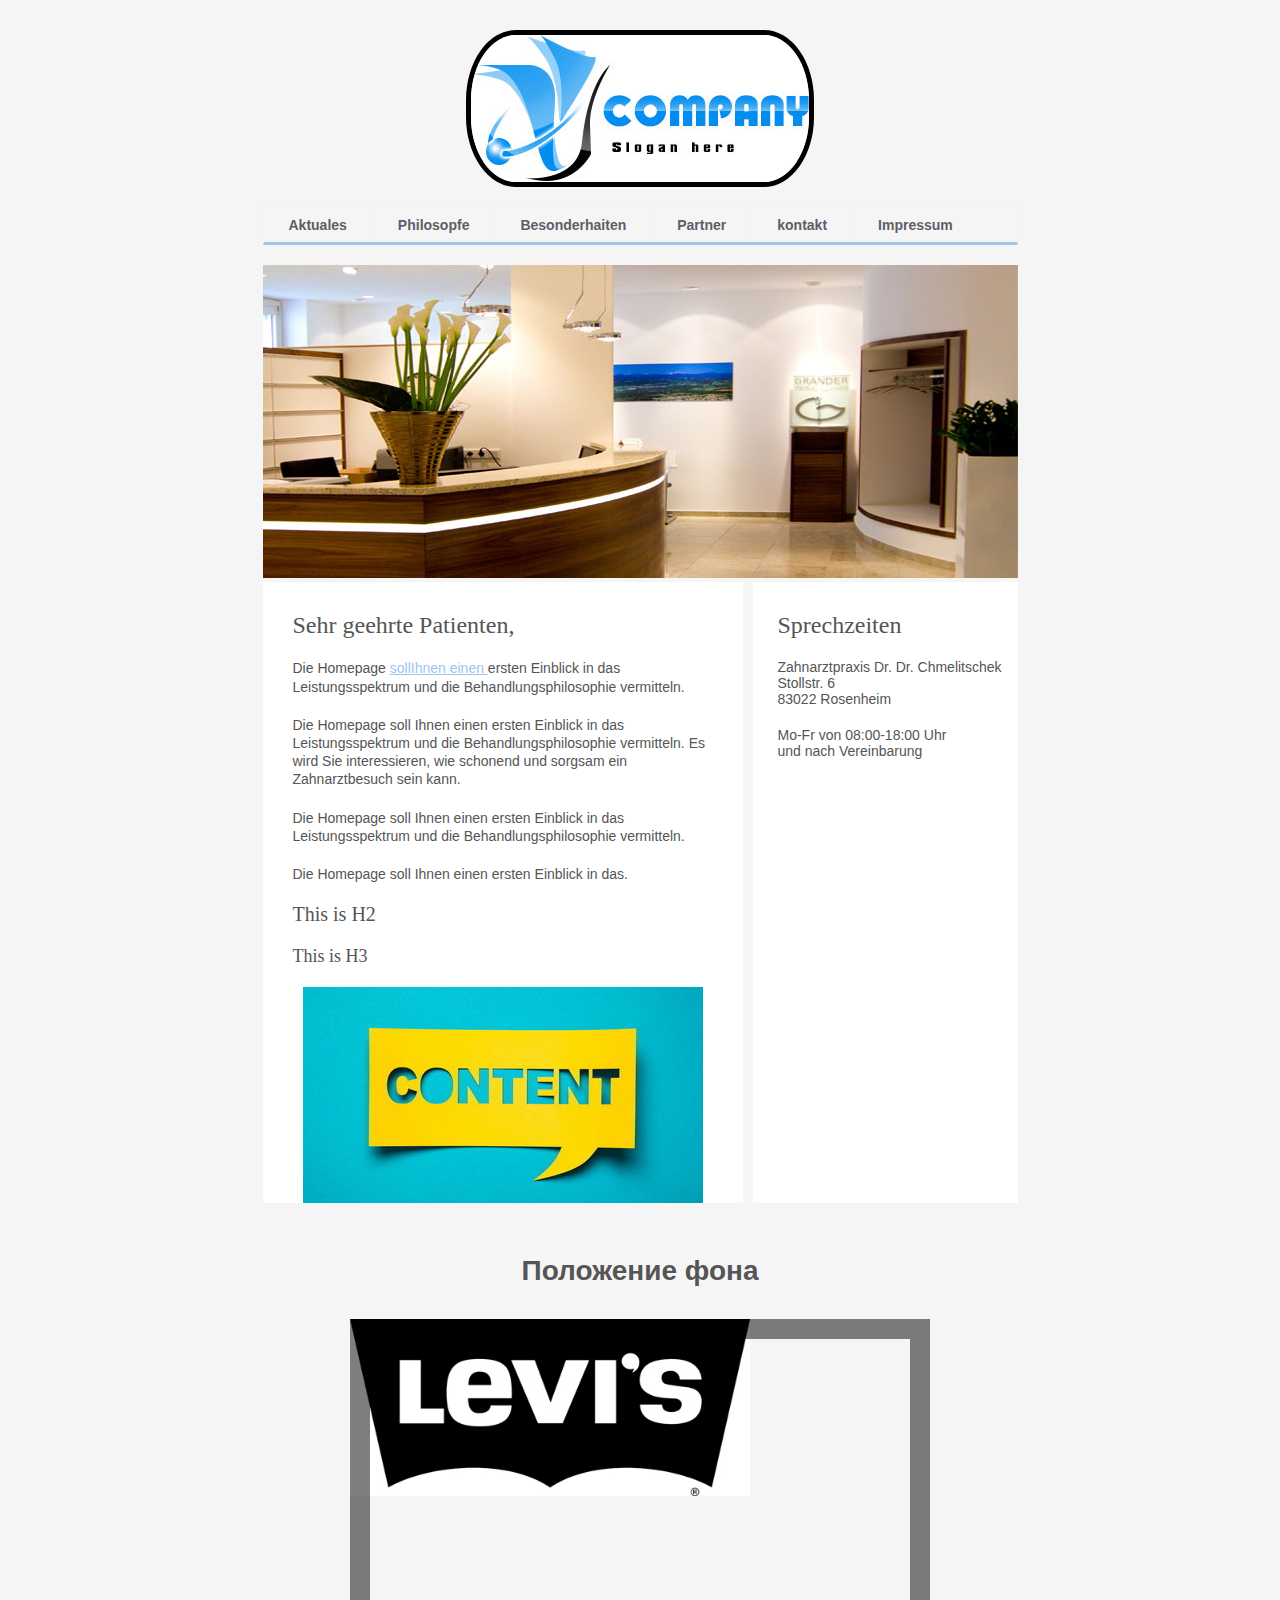
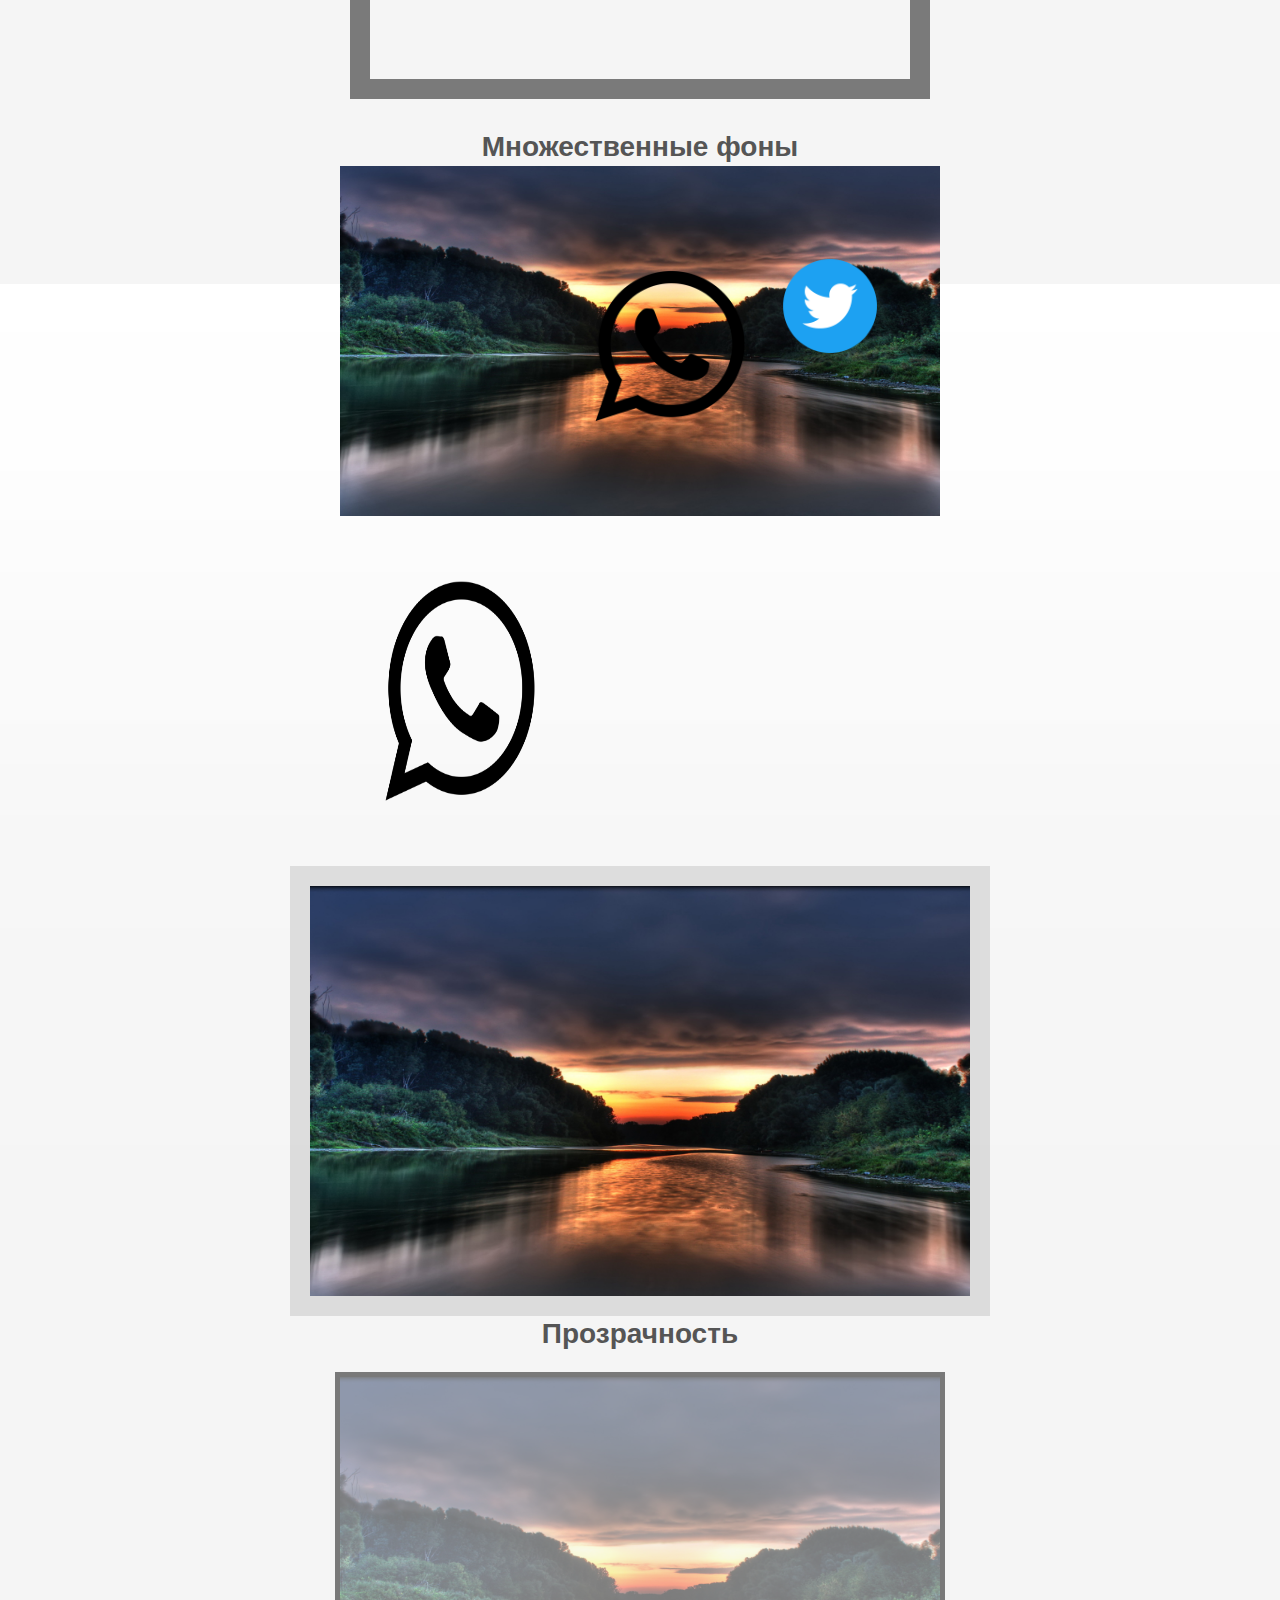
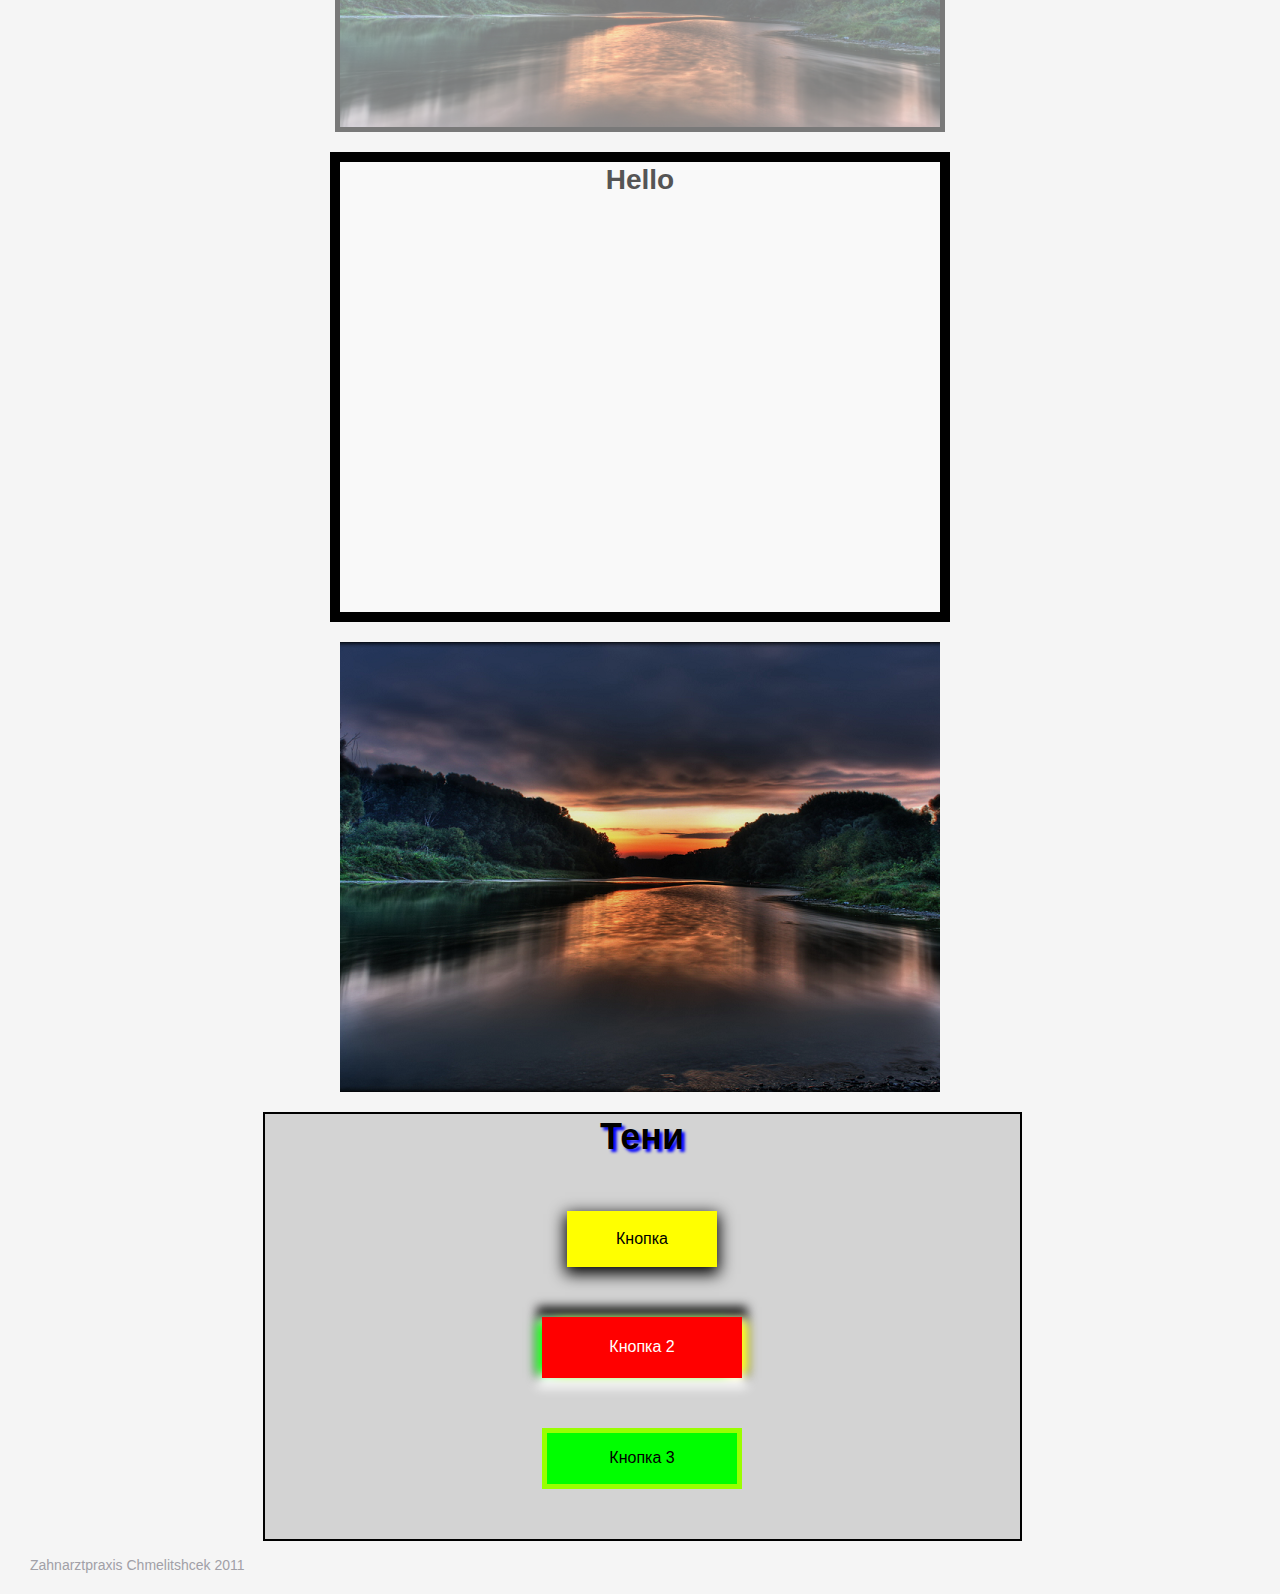
<file: index.html>
<!DOCTYPE html>
<html lang="ru">
<head>
    <meta charset="UTF-8">
    <meta name="viewport"
          content="width=device-width, user-scalable=no, initial-scale=1.0, maximum-scale=1.0, minimum-scale=1.0">
    <title>Верстка</title>
    <link rel="stylesheet" href="css/style.css">
</head>
<body>
<div class="karkas">
    <div class="header">
        <a href="#" class="header__logo">
            <img class="logo" src="./images/logo.jpg" alt="Company">
        </a>
        <ul class="header__menu menu">
            <li class="menu__item">
                <a class="menu__link" href="" >Aktuales</a>
            </li>
            <li class="menu__item">
                <a class="menu__link" href="" >Philosopfe</a>
            </li>
            <li class="menu__item">
                <a class="menu__link" href="" >Besonderhaiten</a>
            </li>
            <li class="menu__item">
                <a class="menu__link" href="" >Partner</a>
            </li>
            <li class="menu__item">
                <a class="menu__link" href="">kontakt</a>
            </li>
            <li class="menu__item">
                <a class="menu__link" href="">Impressum</a>
            </li>
        </ul>

    </div>
    <div class="main-content">
        <div class="main-content-img">
            <img src="images/slider.jpg" alt="" class="">
        </div>
        <div class="content-left">
            <h1>Sehr geehrte Patienten,</h1>
            <p>Die Homepage <a href="">sollIhnen einen </a> ersten Einblick in das Leistungsspektrum und die Behandlungsphilosophie vermitteln.</p>

            <p>Die Homepage soll Ihnen einen ersten Einblick in das Leistungsspektrum und die Behandlungsphilosophie vermitteln. Es wird Sie interessieren, wie schonend und sorgsam ein Zahnarztbesuch sein kann.</p>

            <p>Die Homepage soll Ihnen einen ersten Einblick in das Leistungsspektrum und die Behandlungsphilosophie vermitteln.</p>

            <p>Die Homepage soll Ihnen einen ersten Einblick in das.</p>
            <h2>This is H2</h2>
            <h3>This is H3</h3>
           
            <div class="inner-leftcontent">
               
            </div>
        </div>
        <div class="right-bar">
            <h1>Sprechzeiten</h1>
            <p>
                Zahnarztpraxis Dr. Dr. Chmelitschek <br/>
                Stollstr. 6 <br/>
                83022 Rosenheim
            </p>
            
            Mo-Fr von 08:00-18:00 Uhr</br>
            und nach Vereinbarung
            </p>
        </div>
    </div>
    <div class="lower-content">
        <h1>Положение фона</h1>
        <div class="lower-content-inner">
            
        </div>
        <h1>Множественные фоны</h1>
        <div class="lower-inner2">
            
        </div>
        <div class="lower-inner3">
            
        </div>
        <div class="lower-inner4">
            
        </div>
        <h1>Прозрачность</h1>
        <div class="div-opacity">
    
        </div>
        <div class="div-opacity2">
          
            <h1>Hello</h1>
        </div>
        <div class="div-opacity3">
            <img src="/images/lake1.png" alt="" class="src">
        </div>
        <div class="shadows">
            <h1>Тени</h1>
            <a href="#" class="button">Кнопка</a>
            <a href="#" class="button-two">Кнопка 2</a>
            <a href="#" class="button-three">Кнопка 3</a>
        </div>
        </div>
    
    </div>
    <div class="footer">
        <p>Zahnarztpraxis Chmelitshcek 2011</p>
    </div>
</div>
</body>
</html>
</file>
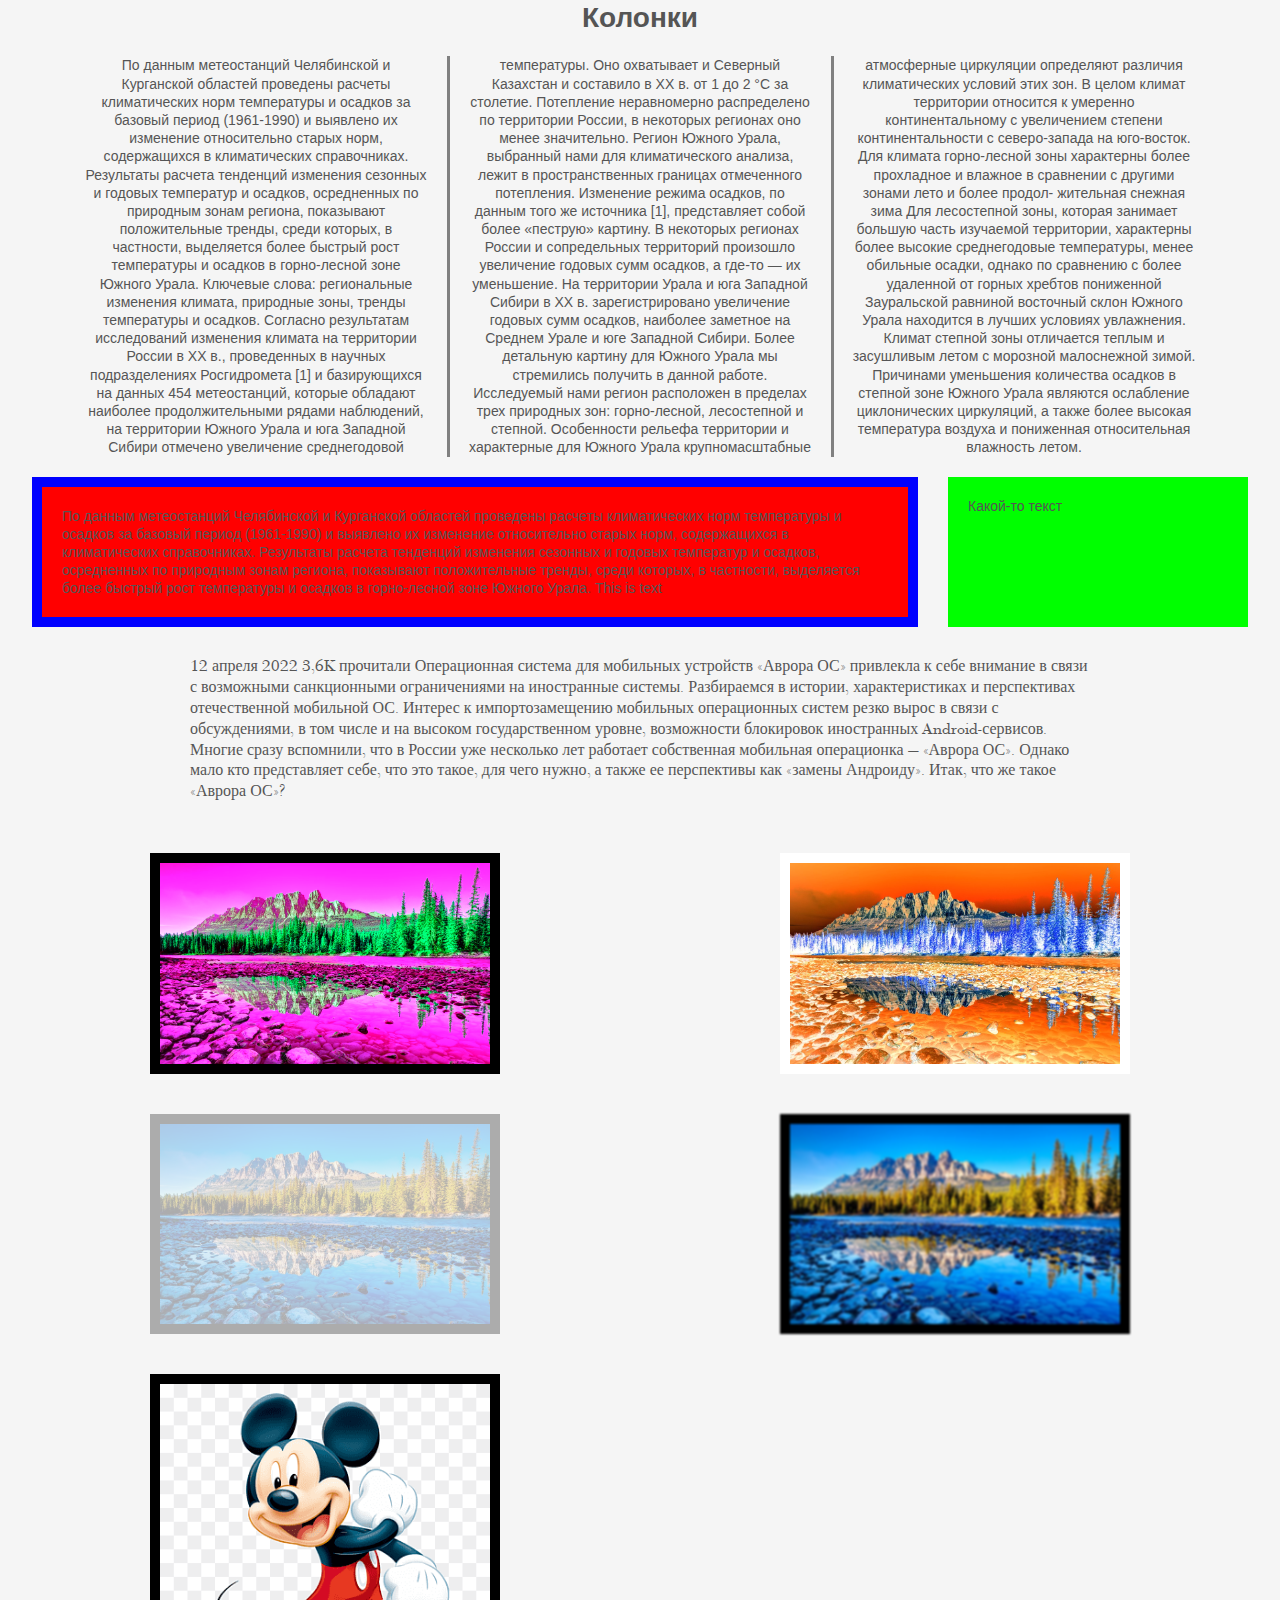
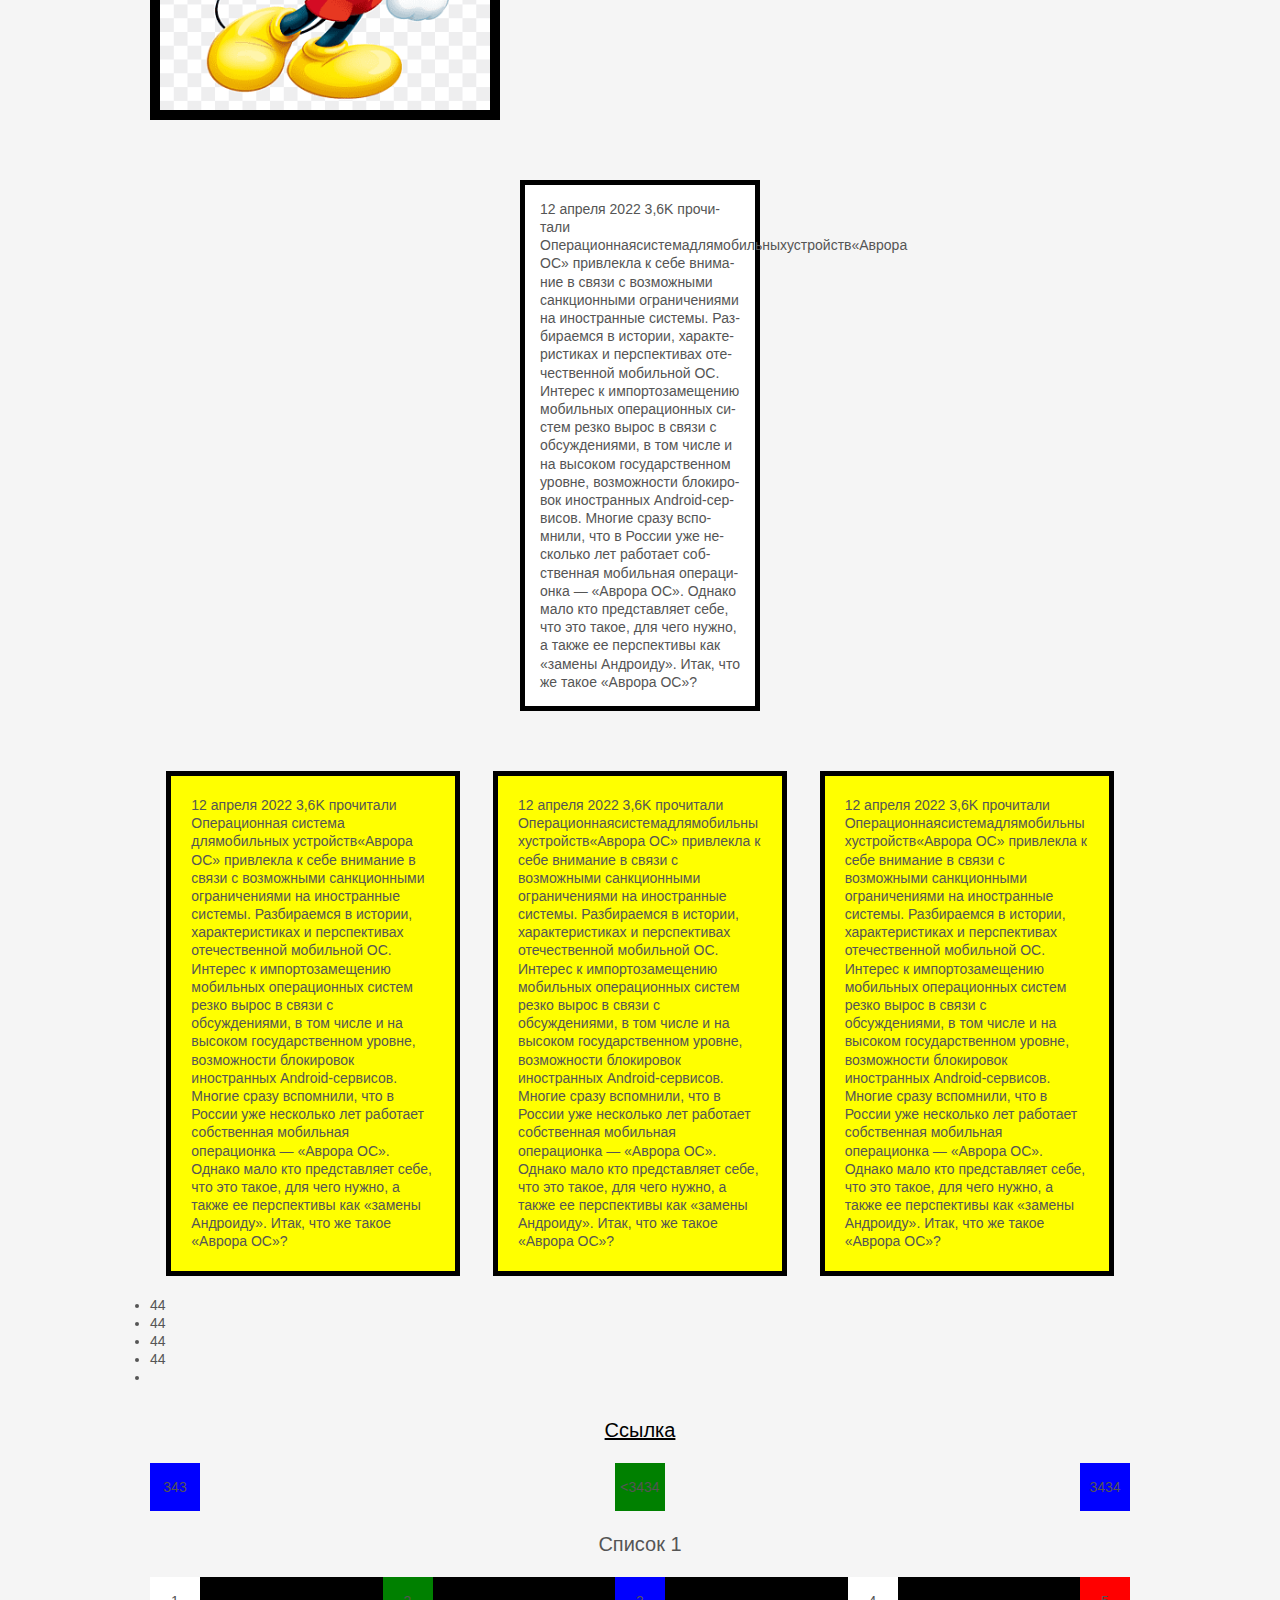
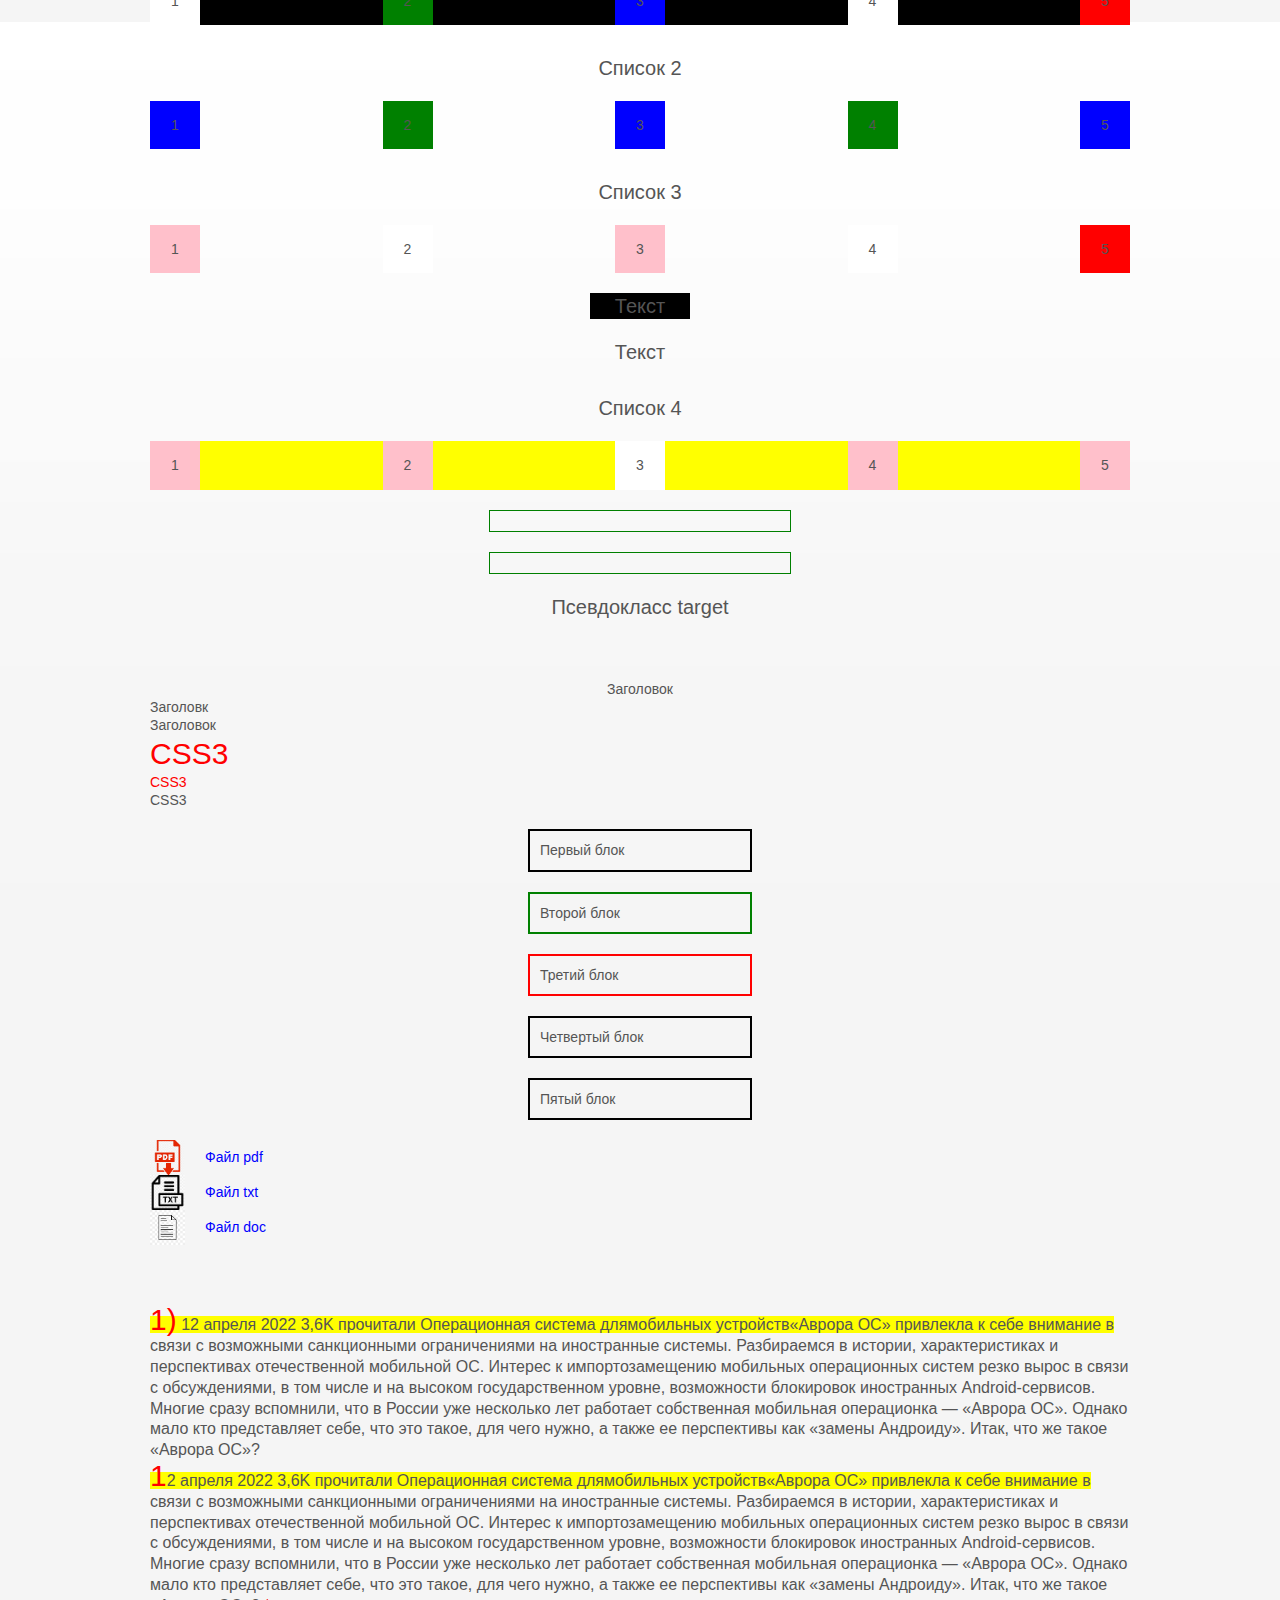
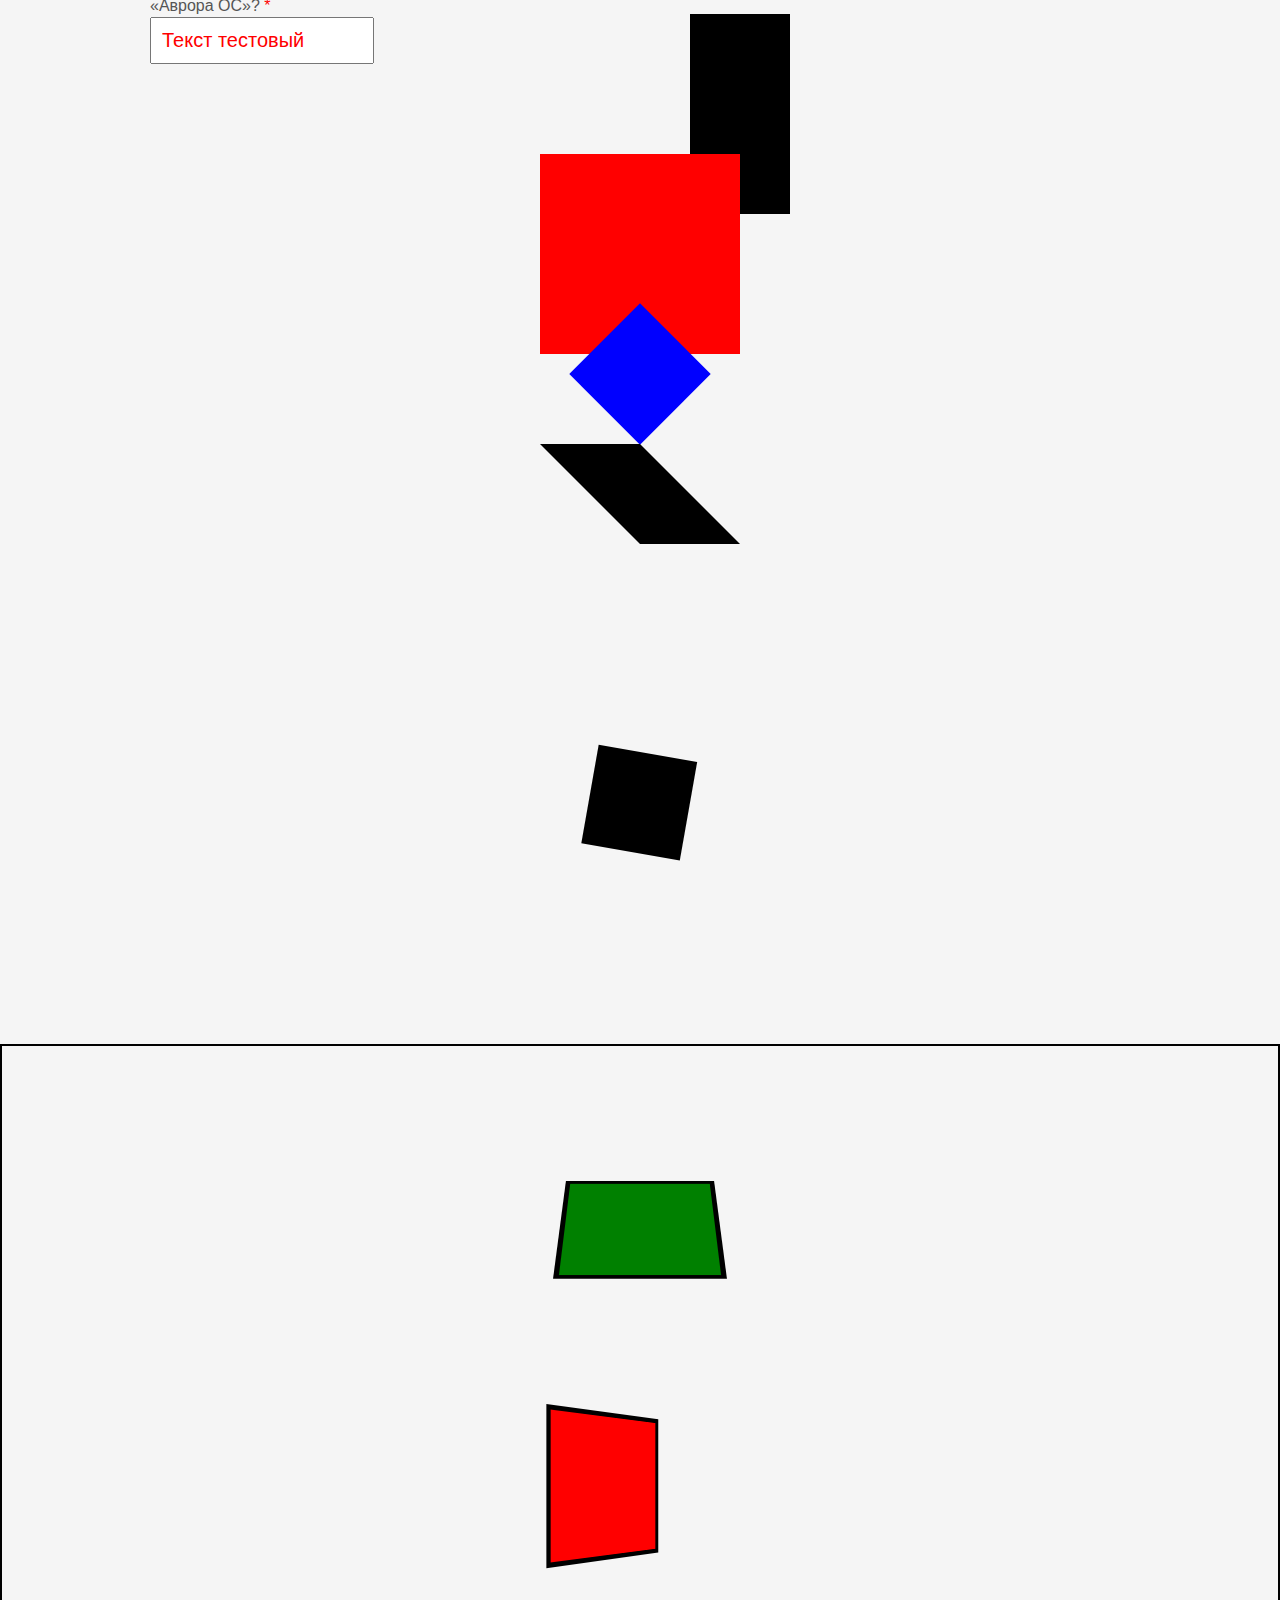
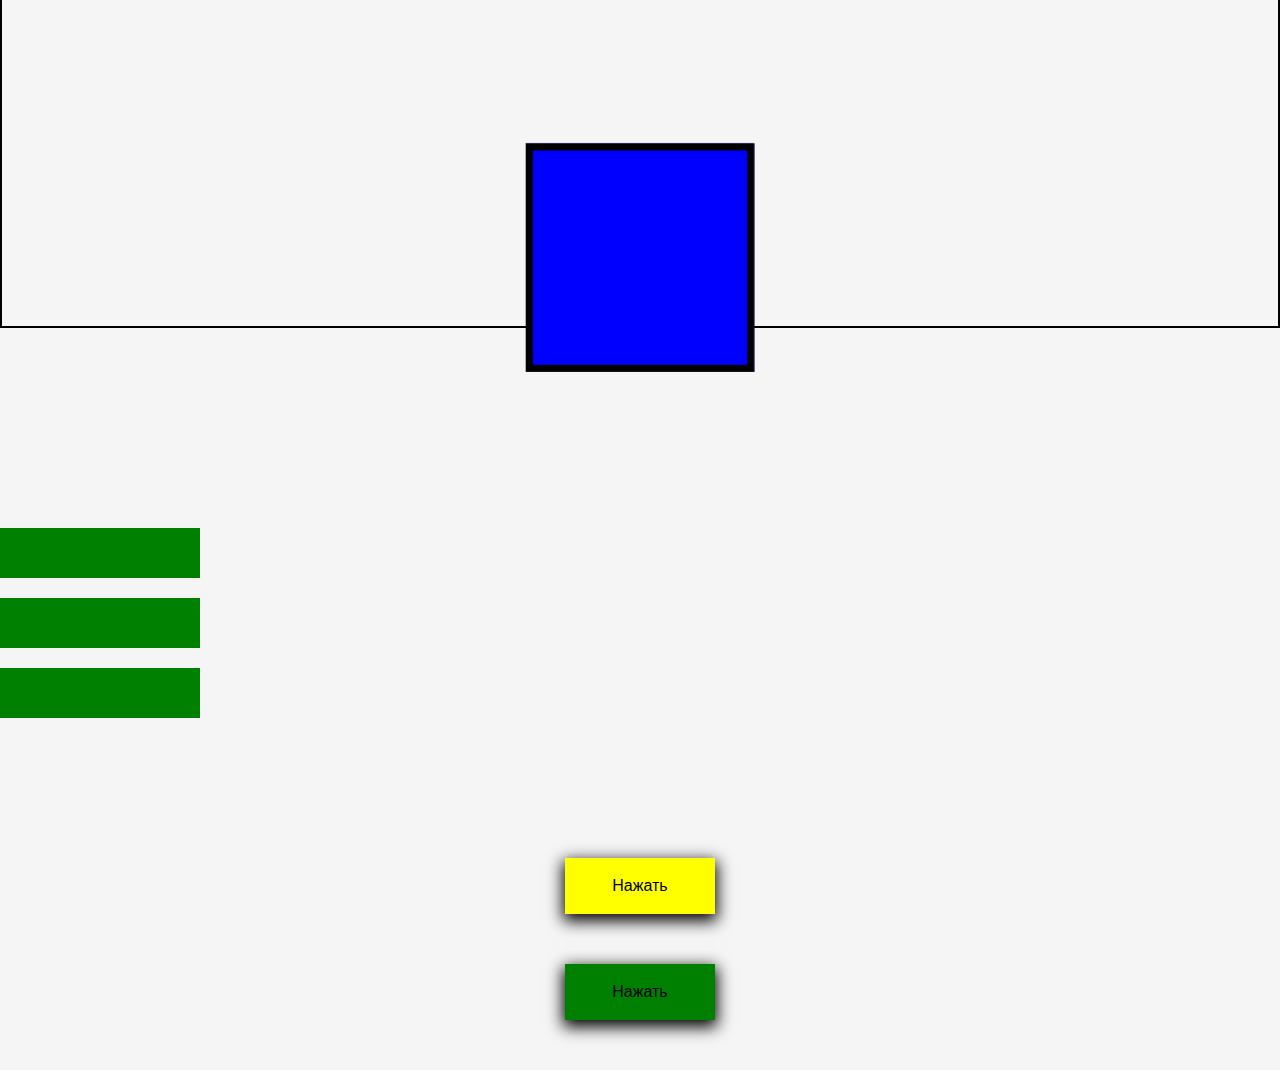
<file: columns.html>
<!DOCTYPE html>
<html lang="ru">
    <head>
        <meta charset="UTF-8">
        <title>
            Уроки CSS часть 2
        </title>
        <!-- <link rel="preconnect" href="https://fonts.googleapis.com">
        <link rel="preconnect" href="https://fonts.gstatic.com" crossorigin> -->
        <!-- <link href="https://fonts.googleapis.com/css2?family=Roboto+Condensed:wght@300;700&display=swap" rel="stylesheet"> -->
        <!-- Закомментировал линк к шрифту от гугл, так как импортировал его в сам css файл -->
        <link rel="stylesheet" href="css/style.css">
    </head>
    <body>
        <div class="container">
            <h1>Колонки</h1>
            <div class="txtblock">
                <p>По данным метеостанций Челябинской и Курганской областей проведены расчеты климатических норм температуры и осадков за базовый период (1961-1990) и выявлено их изменение относительно старых норм, содержащихся в климатических справочниках. Результаты расчета тенденций изменения сезонных и годовых температур и осадков, осредненных по природным зонам региона, показывают положительные тренды, среди которых, в частности, выделяется более быстрый рост температуры и осадков в горно-лесной зоне Южного Урала.

                    Ключевые слова: региональные изменения климата, природные зоны, тренды температуры и осадков.
                    
                    Согласно результатам исследований изменения климата на территории России в XX в., проведенных в научных подразделениях Росгидромета [1] и базирующихся на данных 454 метеостанций, которые обладают наиболее продолжительными рядами наблюдений, на территории Южного Урала и юга Западной Сибири отмечено увеличение среднегодовой температуры. Оно охватывает и Северный Казахстан и составило в XX в. от 1 до 2 °С за столетие. Потепление неравномерно распределено по территории России, в некоторых регионах оно менее значительно. Регион Южного Урала, выбранный нами для климатического анализа, лежит в пространственных границах отмеченного потепления.
                    
                    Изменение режима осадков, по данным того же источника [1], представляет собой более «пеструю» картину. В некоторых регионах России и сопредельных территорий произошло увеличение годовых сумм осадков, а где-то — их уменьшение. На территории Урала и юга Западной Сибири в XX в. зарегистрировано увеличение годовых сумм осадков, наиболее заметное на Среднем Урале и юге Западной Сибири. Более детальную картину для Южного Урала мы стремились получить в данной работе.
                    
                    Исследуемый нами регион расположен в пределах трех природных зон: горно-лесной, лесостепной и степной. Особенности рельефа территории и характерные для Южного Урала крупномасштабные атмосферные циркуляции определяют различия климатических условий этих зон. В целом климат территории относится к умеренно континентальному с увеличением степени континентальности с северо-запада на юго-восток. Для климата горно-лесной зоны характерны более прохладное и влажное в сравнении с другими зонами лето и более продол-
                    
                    жительная снежная зима
                    
                    Для лесостепной зоны, которая занимает большую часть изучаемой территории, характерны более высокие среднегодовые температуры, менее обильные осадки, однако по сравнению с более удаленной от горных хребтов пониженной Зауральской равниной восточный склон Южного Урала находится в лучших условиях увлажнения. Климат степной зоны отличается теплым и засушливым летом с морозной малоснежной зимой. Причинами уменьшения количества осадков в степной зоне Южного Урала являются ослабление циклонических циркуляций, а также более высокая температура воздуха и пониженная относительная влажность летом.
                </p>
            </div>
        </div>
        <div class="boxes">
            <!-- <h1>Box-sizing</h1> -->
            <div class="boxes-left">
                <p>
                    По данным метеостанций Челябинской и Курганской областей проведены расчеты климатических норм температуры и осадков за базовый период (1961-1990) и выявлено их изменение относительно старых норм, содержащихся в климатических справочниках. Результаты расчета тенденций изменения сезонных и годовых температур и осадков, осредненных по природным зонам региона, показывают положительные тренды, среди которых, в частности, выделяется более быстрый рост температуры и осадков в горно-лесной зоне Южного Урала.
                    This is text
                </p>
            </div>
            <div class="boxes-right">
                <p>
                    Какой-то текст
                </p>
            </div>            
        </div>

        <div class="fontbox">
                <p>
                    12 апреля 2022
                    3,6K прочитали
                    Операционная система для мобильных устройств «Аврора ОС» привлекла к себе внимание в связи с возможными санкционными ограничениями на иностранные системы.

                    Разбираемся в истории, характеристиках и перспективах отечественной мобильной ОС.

                    Интерес к импортозамещению мобильных операционных систем резко вырос в связи с обсуждениями, в том числе и на высоком государственном уровне, возможности блокировок иностранных Android-сервисов.

                    Многие сразу вспомнили, что в России уже несколько лет работает собственная мобильная операционка — «Аврора ОС». Однако мало кто представляет себе, что это такое, для чего нужно, а также ее перспективы как «замены Андроиду».

                    Итак, что же такое «Аврора ОС»?
                </p>
        </div>
        <div class="filter-content">
            <div class="flblock block-one">
                <img src="images/nature.jpg" alt="">
            </div>
            <div class="flblock block-two">
                <img src="images/nature.jpg" alt="">
            </div>
            <div class="flblock block-three">
                <img src="images/nature.jpg" alt="">
            </div>
            <div class="flblock block-four">
                <img src="images/nature.jpg" alt="">
            </div>
            <div class="flblock block-five">
                <img src="images/mickey.png" alt="">
            </div>
        </div>
        <div class="block-text">
            <p>
                12 апреля 2022 3,6K прочитали Операционнаясистемадлямобильныхустройств«Аврора ОС» привлекла к себе внимание в связи с возможными санкционными ограничениями на иностранные системы. Разбираемся в истории, характеристиках и перспективах отечественной мобильной ОС. Интерес к импортозамещению мобильных операционных систем резко вырос в связи с обсуждениями, в том числе и на высоком государственном уровне, возможности блокировок иностранных Android-сервисов. Многие сразу вспомнили, что в России уже несколько лет работает собственная мобильная операционка — «Аврора ОС». Однако мало кто представляет себе, что это такое, для чего нужно, а также ее перспективы как «замены Андроиду». Итак, что же такое «Аврора ОС»?
            </p>
        </div>
        <div class="mediacontainer">
            <div class="mediablock">
                <p>
                    12 апреля 2022 3,6K прочитали Операционная система длямобильных устройств«Аврора ОС» привлекла к себе внимание в связи с возможными санкционными ограничениями на иностранные системы. Разбираемся в истории, характеристиках и перспективах отечественной мобильной ОС. Интерес к импортозамещению мобильных операционных систем резко вырос в связи с обсуждениями, в том числе и на высоком государственном уровне, возможности блокировок иностранных Android-сервисов. Многие сразу вспомнили, что в России уже несколько лет работает собственная мобильная операционка — «Аврора ОС». Однако мало кто представляет себе, что это такое, для чего нужно, а также ее перспективы как «замены Андроиду». Итак, что же такое «Аврора ОС»?
                </p>
            </div>
            <div class="mediablock">
                <p>
                    12 апреля 2022 3,6K прочитали Операционнаясистемадлямобильныхустройств«Аврора ОС» привлекла к себе внимание в связи с возможными санкционными ограничениями на иностранные системы. Разбираемся в истории, характеристиках и перспективах отечественной мобильной ОС. Интерес к импортозамещению мобильных операционных систем резко вырос в связи с обсуждениями, в том числе и на высоком государственном уровне, возможности блокировок иностранных Android-сервисов. Многие сразу вспомнили, что в России уже несколько лет работает собственная мобильная операционка — «Аврора ОС». Однако мало кто представляет себе, что это такое, для чего нужно, а также ее перспективы как «замены Андроиду». Итак, что же такое «Аврора ОС»?
                </p>
            </div>
            <div class="mediablock">
                <p>
                    12 апреля 2022 3,6K прочитали Операционнаясистемадлямобильныхустройств«Аврора ОС» привлекла к себе внимание в связи с возможными санкционными ограничениями на иностранные системы. Разбираемся в истории, характеристиках и перспективах отечественной мобильной ОС. Интерес к импортозамещению мобильных операционных систем резко вырос в связи с обсуждениями, в том числе и на высоком государственном уровне, возможности блокировок иностранных Android-сервисов. Многие сразу вспомнили, что в России уже несколько лет работает собственная мобильная операционка — «Аврора ОС». Однако мало кто представляет себе, что это такое, для чего нужно, а также ее перспективы как «замены Андроиду». Итак, что же такое «Аврора ОС»?
                </p>
            </div>
        </div>
        <div class="listcontainer">
            <ul>
                <li>44</li>
                <li>44</li>
                <li>44</li>
                <li>44</li>
                <li></li>
            </ul>
            <div class="list-block lblock">
                <a href="#test">Ссылка</a>
                <ul class="element-2">
                    <li>343</li>
                    <li><3434</li>
                    <li>3434</li>
                </ul>
                <div></div>
                <p>Список 1</p>
                <ul class = 'element'>
                    <li>1</li>
                    <li>2</li>
                    <li>3</li>
                    <li>4</li>
                    <li>5</li>
                </ul>
            </div>
            <div class="list-block lblock2">
                <p>Список 2</p>
                <ul class ='element-2'>
                    <li>1</li>
                    <li>2</li>
                    <li>3</li>
                    <li>4</li>
                    <li>5</li>
                </ul>
            </div>
            <div class="list-block lblock3">
                <p>Список 3</p>
                <ul class = 'element-3'>
                    <li>1</li>
                    <li>2</li>
                    <li>3</li>
                    <li>4</li>
                    <li>5</li>
                </ul>
                <p>Текст</p>
                <p>Текст</p>
            </div>
            <div class="list-block lblock4">
                <p>Список 4</p>
                <ul class = 'element-4'>
                    <li>1</li>
                    <li>2</li>
                    <li>3</li>
                    <li>4</li>
                    <li>5</li>
                </ul>
                <p></p>
                <p></p>
                <p id="test">Псевдокласс target</p>
            </div>
        </div>
        <div class="selector-container">
<!--            <div class="selector-block">-->
                <p class="title">Заголовок</p>
                <p class="title-2">Заголовк</p>
                <p class="title title-3">Заголовок</p>
                <p title="заголовок текста">CSS3</p>
<!--                <p title="заголовок тАекста">CSS3</p>-->
                <p title="Заголовок текста">CSS3</p>
                <p title="заголово к текста">CSS3</p>
<!--            </div>-->
            <div class="selector-block1">
                <p>Первый блок</p>
            </div>
            <div class="selector-block2">
                <p>Второй блок</p>
            </div>
            <div class="selector-block3">
                <p>Третий блок</p>
            </div>
            <div class="selector-block4">
                <p>Четвертый блок</p>
            </div>
            <div class="selector-block5">
                <p>Пятый блок</p>
            </div>
            <p>
                <a href="file.pdf">Файл pdf</a>
            </p>
            <p>
                <a href="file.txt">Файл txt</a>
            </p>
            <p>
                <a href="file.doc">Файл doc</a>
            </p>
        </div>

    <div class="container2">

        <div class="bblock">
            <p>
                12 апреля 2022 3,6K прочитали Операционная система длямобильных устройств«Аврора ОС» привлекла к себе внимание в связи с возможными санкционными ограничениями на иностранные системы. Разбираемся в истории, характеристиках и перспективах отечественной мобильной ОС. Интерес к импортозамещению мобильных операционных систем резко вырос в связи с обсуждениями, в том числе и на высоком государственном уровне, возможности блокировок иностранных Android-сервисов. Многие сразу вспомнили, что в России уже несколько лет работает собственная мобильная операционка — «Аврора ОС». Однако мало кто представляет себе, что это такое, для чего нужно, а также ее перспективы как «замены Андроиду». Итак, что же такое «Аврора ОС»?
            </p>
            <p>
                12 апреля 2022 3,6K прочитали Операционная система длямобильных устройств«Аврора ОС» привлекла к себе внимание в связи с возможными санкционными ограничениями на иностранные системы. Разбираемся в истории, характеристиках и перспективах отечественной мобильной ОС. Интерес к импортозамещению мобильных операционных систем резко вырос в связи с обсуждениями, в том числе и на высоком государственном уровне, возможности блокировок иностранных Android-сервисов. Многие сразу вспомнили, что в России уже несколько лет работает собственная мобильная операционка — «Аврора ОС». Однако мало кто представляет себе, что это такое, для чего нужно, а также ее перспективы как «замены Андроиду». Итак, что же такое «Аврора ОС»?
            </p>
            <input type="text" name="name" placeholder="Текст тестовый">
        </div>

        <div class="trblock1"></div>
        <div class="trblock2"></div>
        <div class="trblock3"></div>
        <div class="trblock4"></div>
<!--        <div class="trblock5"></div>-->
        <div class="trblock6"></div>
    </div>

    <div class="dcontainer">
        <div class="transform-3d">
            <div class="dblock1"></div>
            <div class="dblock2"></div>
            <div class="dblock3"></div>
        </div>
    </div>

    <div class="smooth-container">
        <div class="smoothblock smoothblock1"></div>
        <div class="smoothblock smoothblock2"></div>
        <div class="smoothblock smoothblock3"></div>
    </div>

        <a href="#" class="button">Нажать</a>
        <a href="#" class="button button2">Нажать</a>
    </body>
</html>
</file>
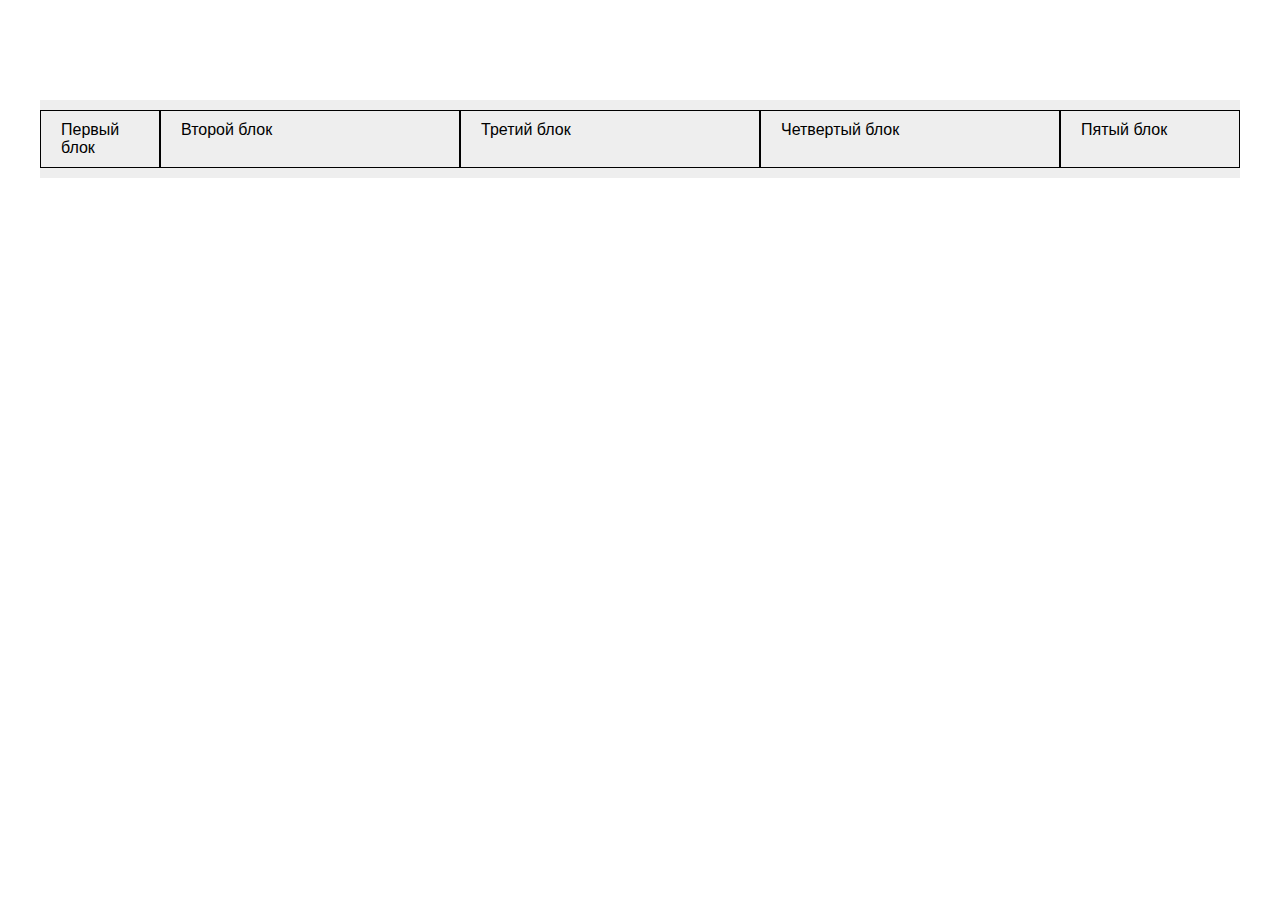
<file: flex.html>
<!DOCTYPE html>
<html lang="ru">
<head>
    <meta charset="UTF-8">
    <title>
        Технология Flexbox
    </title>
    <link rel="stylesheet" href="css/styleflex.css">
</head>
<body>
<div class="container">
    <div class="container-element">
        <p>Первый блок</p>
    </div>
    <div class="container-element">
        <p>Второй блок</p>
    </div>
    <div class="container-element">
        <p>Третий блок</p>
    </div>
    <div class="container-element">
        <p>Четвертый блок</p>
    </div>
    <div class="container-element">
        <p>Пятый блок</p>
    </div>
    <!-- <div class="container-element"> 
        <p>Шестой блок</p>
    </div> -->

    <!-- <div class="container-element">
        <p>Седьмой блок</p>
    </div>
    <div class="container-element">
        <p>Восьмой блок</p> 
    </div> -->

    <!-- <div class="container-element">
        <p>Девятый блок</p>
    </div>
    <div class="container-element">
        <p>Десятый блок</p>
    </div>  -->
</div>
</body>  
</html>
</file>
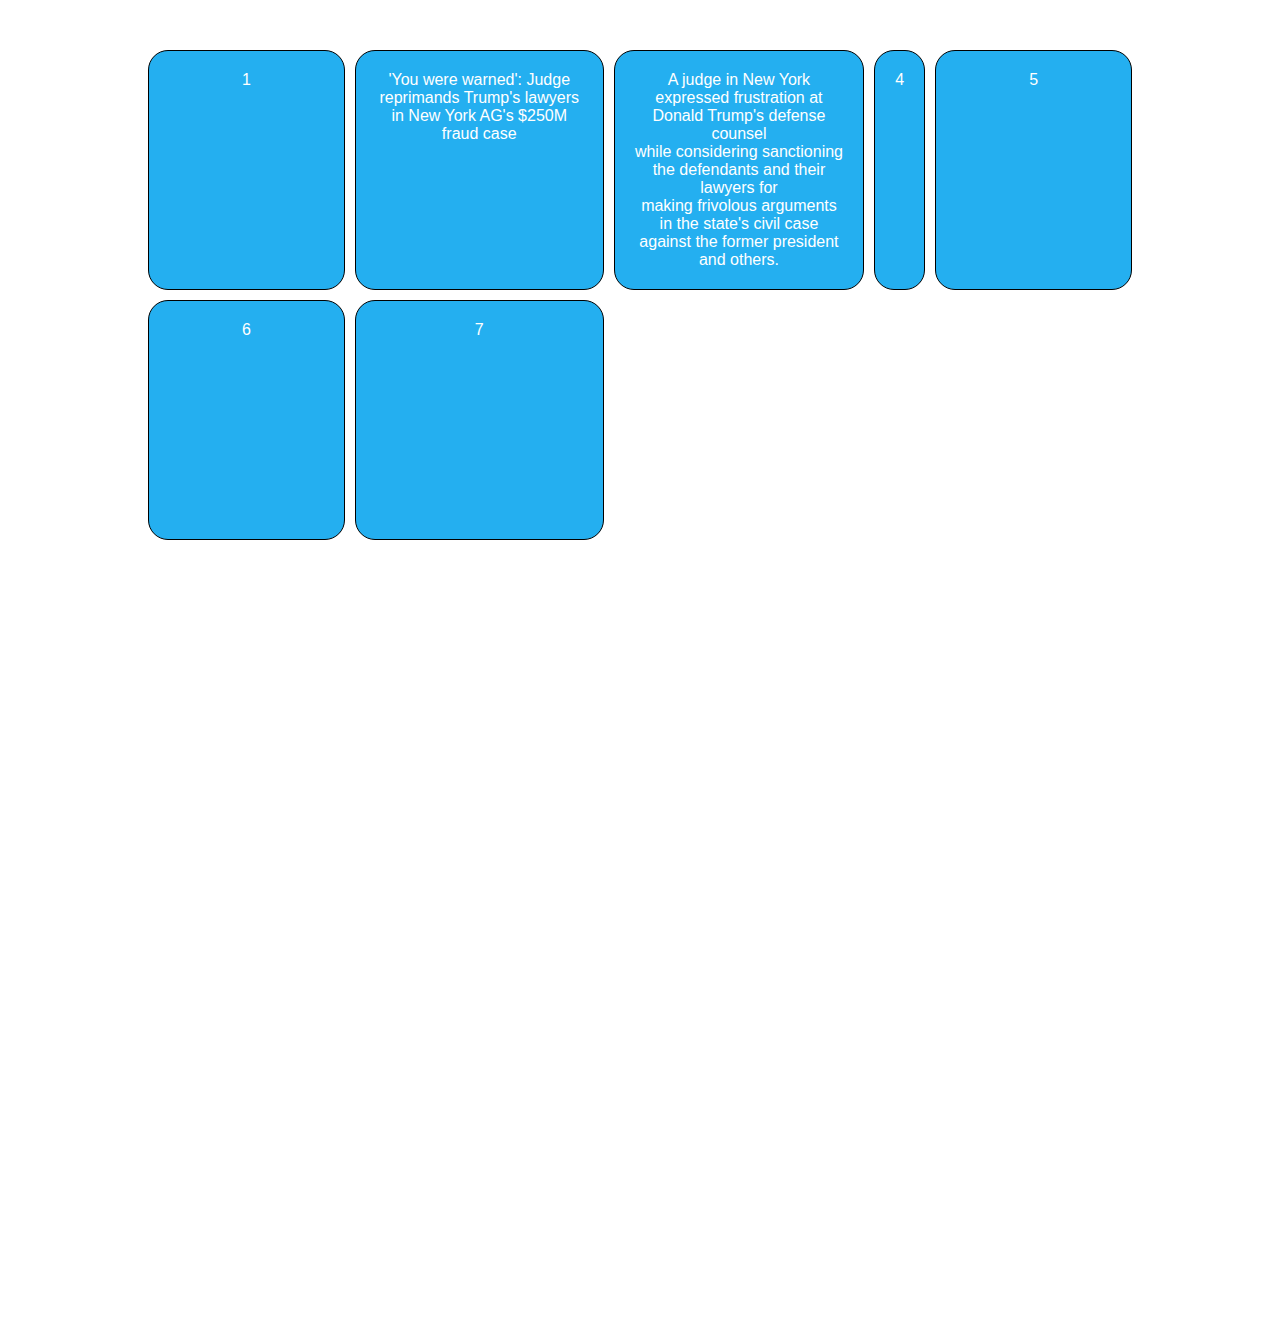
<file: greed.html>
<!DOCTYPE html>
<html lang="ru">
<head>
    <!-- <meta charset="UTF-8"> -->
    <meta name="viewport" content="width=device-width, initial-scale=1.0" />
    <meta http-equiv="Content-Type" content="text/html; charset=UTF-8" />
    <title>Практика grid</title>
    <link rel="stylesheet" href="css/stylegreed.css" type="text/css">
</head>
<body>
<div class="container">
    <div class="grid2">
        <div class="grid__element">1</div>
        <div class="grid__element">'You were warned': Judge reprimands Trump's lawyers in New York AG's $250M fraud case</div>
        <div class="grid__element">A judge in New York expressed frustration at Donald Trump's defense counsel <br>while considering sanctioning the defendants and their lawyers for <br>making frivolous arguments in the state's civil case against the former president and others.</div>
        <div class="grid__element">4</div>
        <div class="grid__element">5</div>
        <div class="grid__element">6</div>
        <div class="grid__element">7</div>
    </div>
</div>
</body>
</html>
</file>
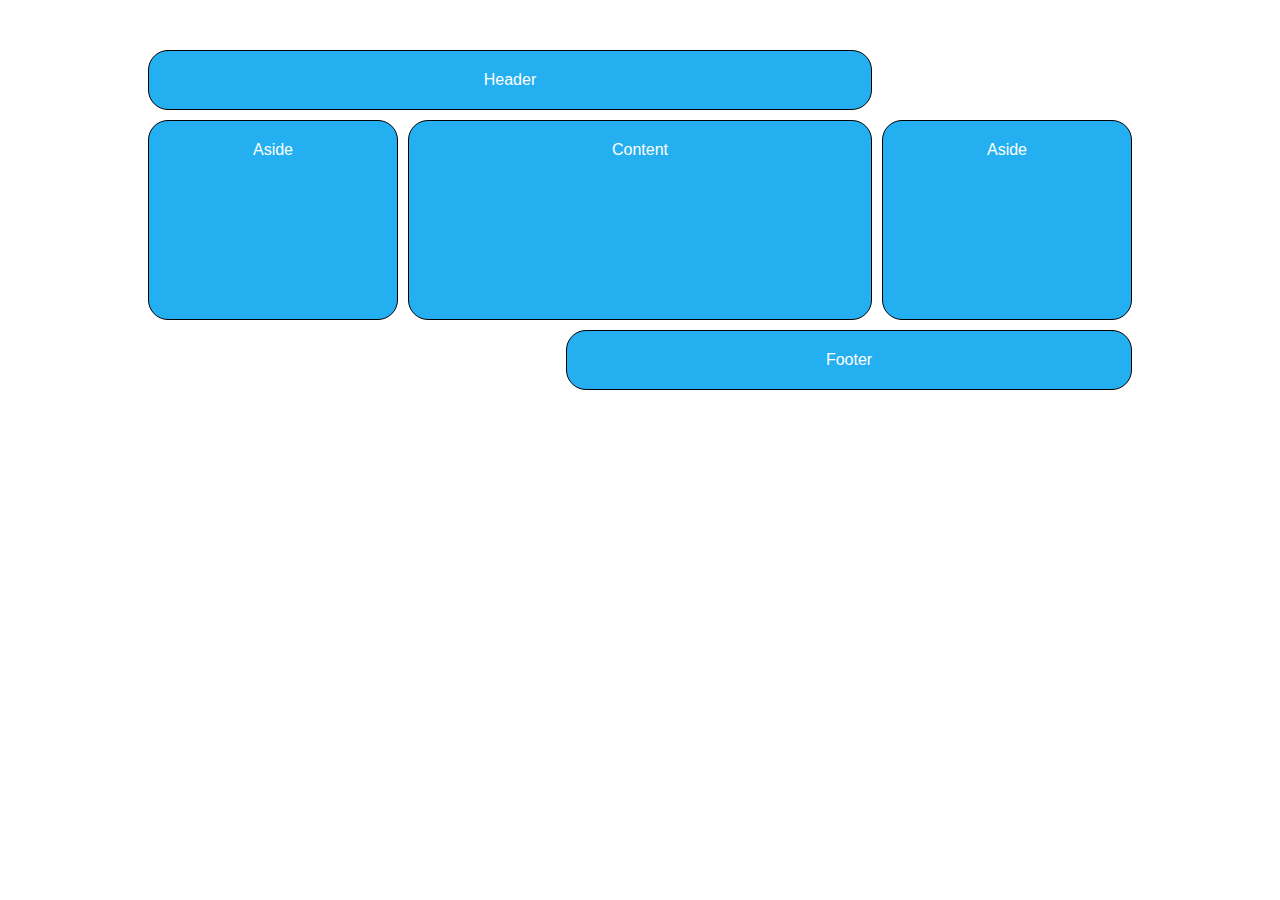
<file: grid5.html>
<!DOCTYPE html>
<html lang="ru">
<head>
    <!-- <meta charset="UTF-8"> -->
    <meta name="viewport" content="width=device-width, initial-scale=1.0" />
    <meta http-equiv="Content-Type" content="text/html; charset=UTF-8" />
    <title>Практика grid</title>
    <link rel="stylesheet" href="css/stylegreed.css" type="text/css">
</head>
<body>
<div class="container">
    <div class="grid2">
        <div class="grid__element header">Header</div>
        <div class="grid__element aside-left">Aside</div>
        <div class="grid__element content">Content</div>
        <div class="grid__element aside-right">Aside</div>
        <div class="grid__element footer">Footer</div>
        <!-- <div class="grid__element">6</div>
        <div class="grid__element">7</div> -->
    </div>
</div>
</body>
</html>
</file>
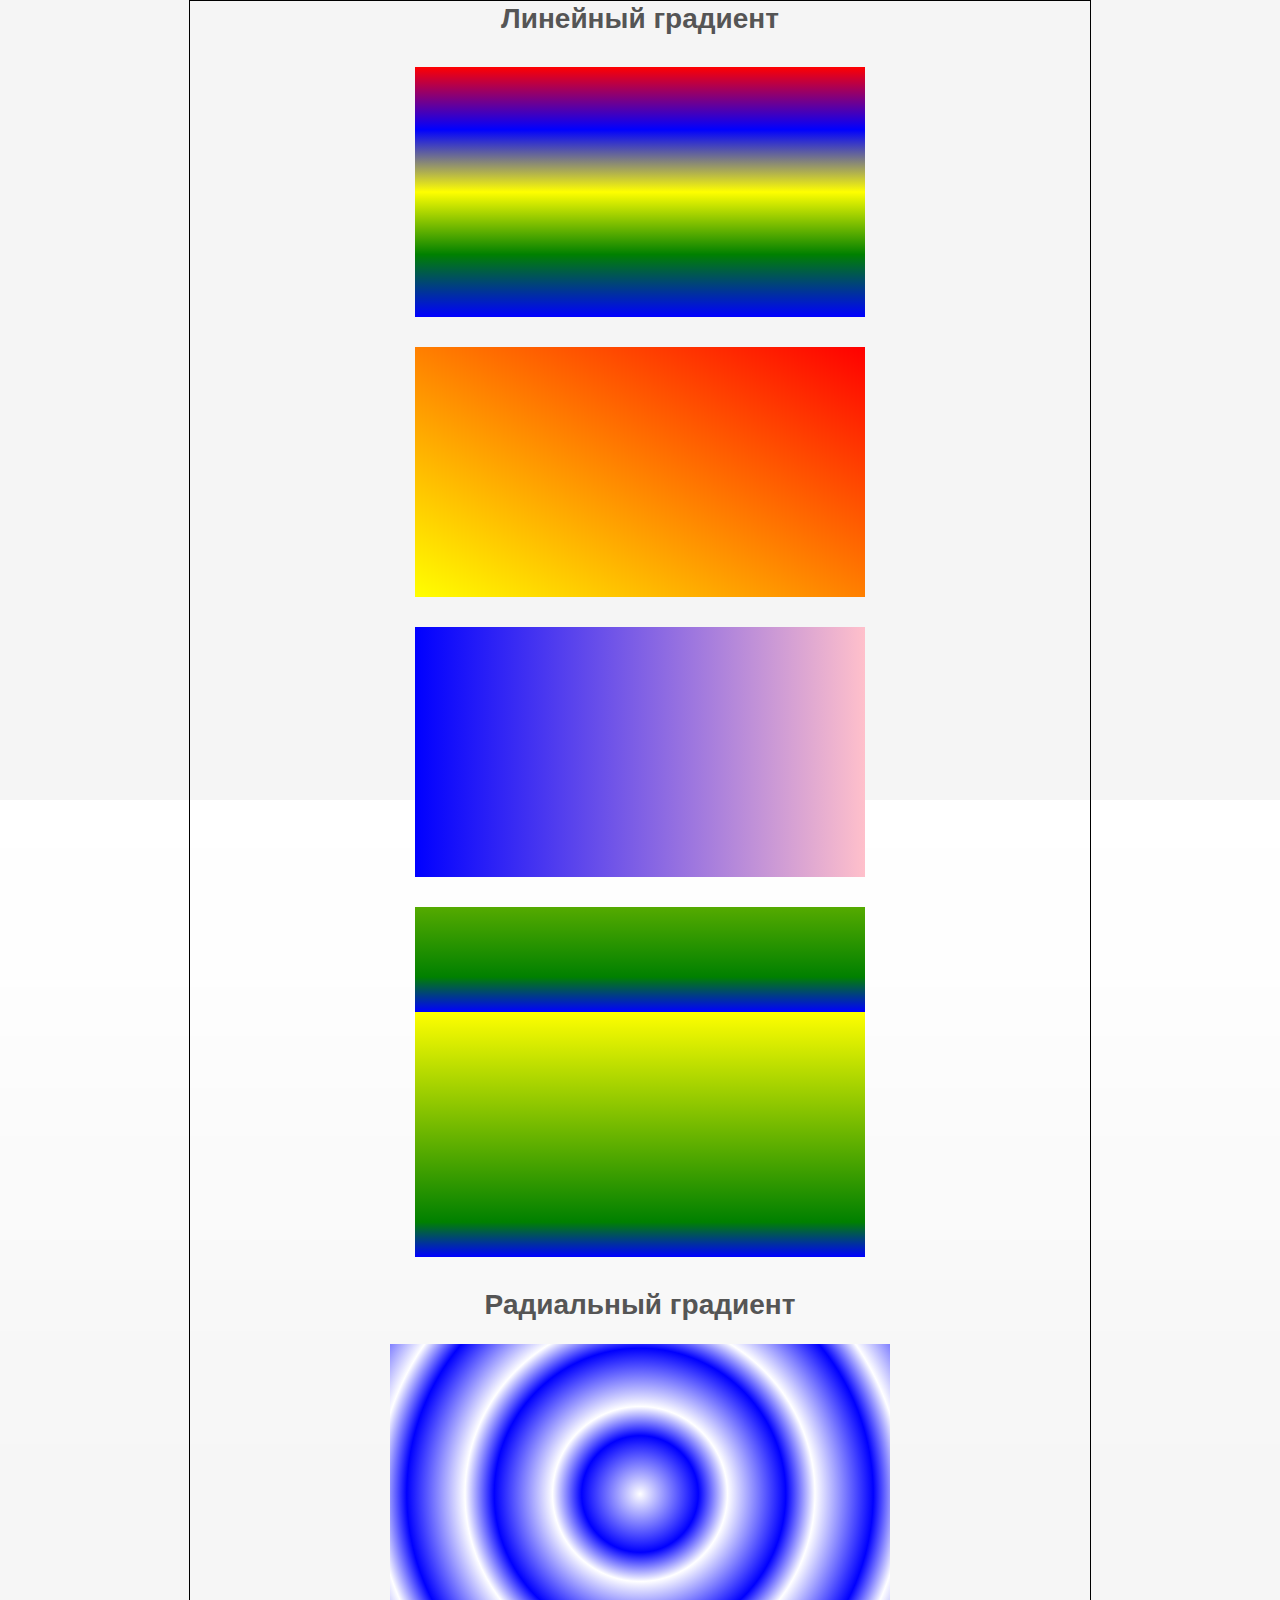
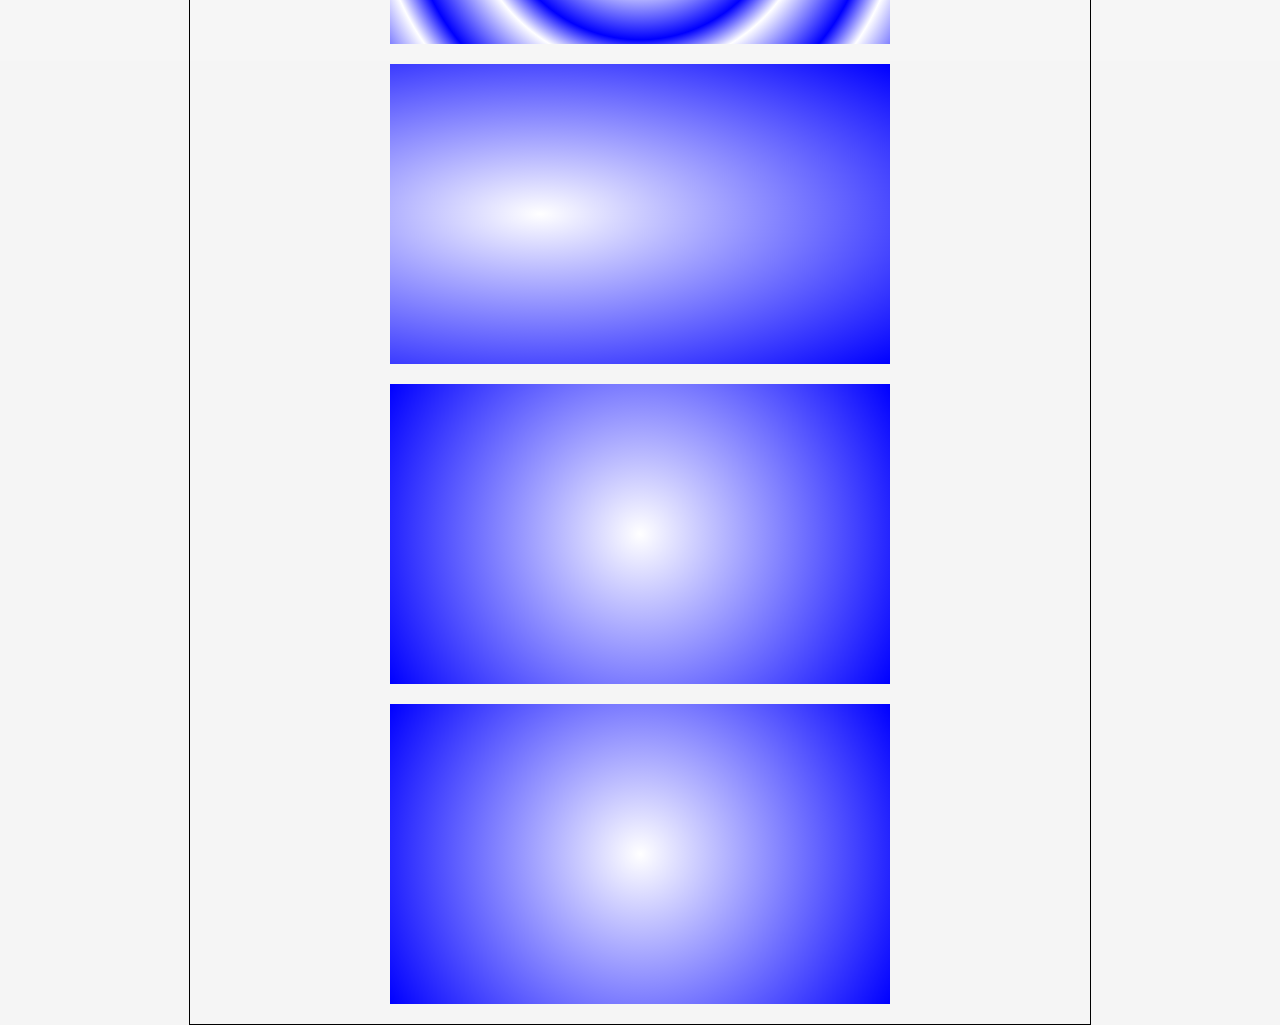
<file: lessons2.html>
<!DOCTYPE html>
<html lang="RU">
    <head>
        <meta charset="UTF-8">
        <title>
            Уроки CSS часть 2
        </title>
        <link rel="stylesheet" href="css/style.css">
    </head>
    <body>

            <div class="gradient">
                <h1>Линейный градиент</h1>
                <div class="block"></div>
                <div class="block2"></div>
                <div class="block3"></div>
                <div class="block4"></div>
                <h1>Радиальный градиент</h1>
                <div class="gblock1"></div>
                <div class="gblock2"></div>
                <div class="gblock3"></div>
                <div class="gblock4"></div>
                
            </div>
        
        
    </body>
</html>
</file>
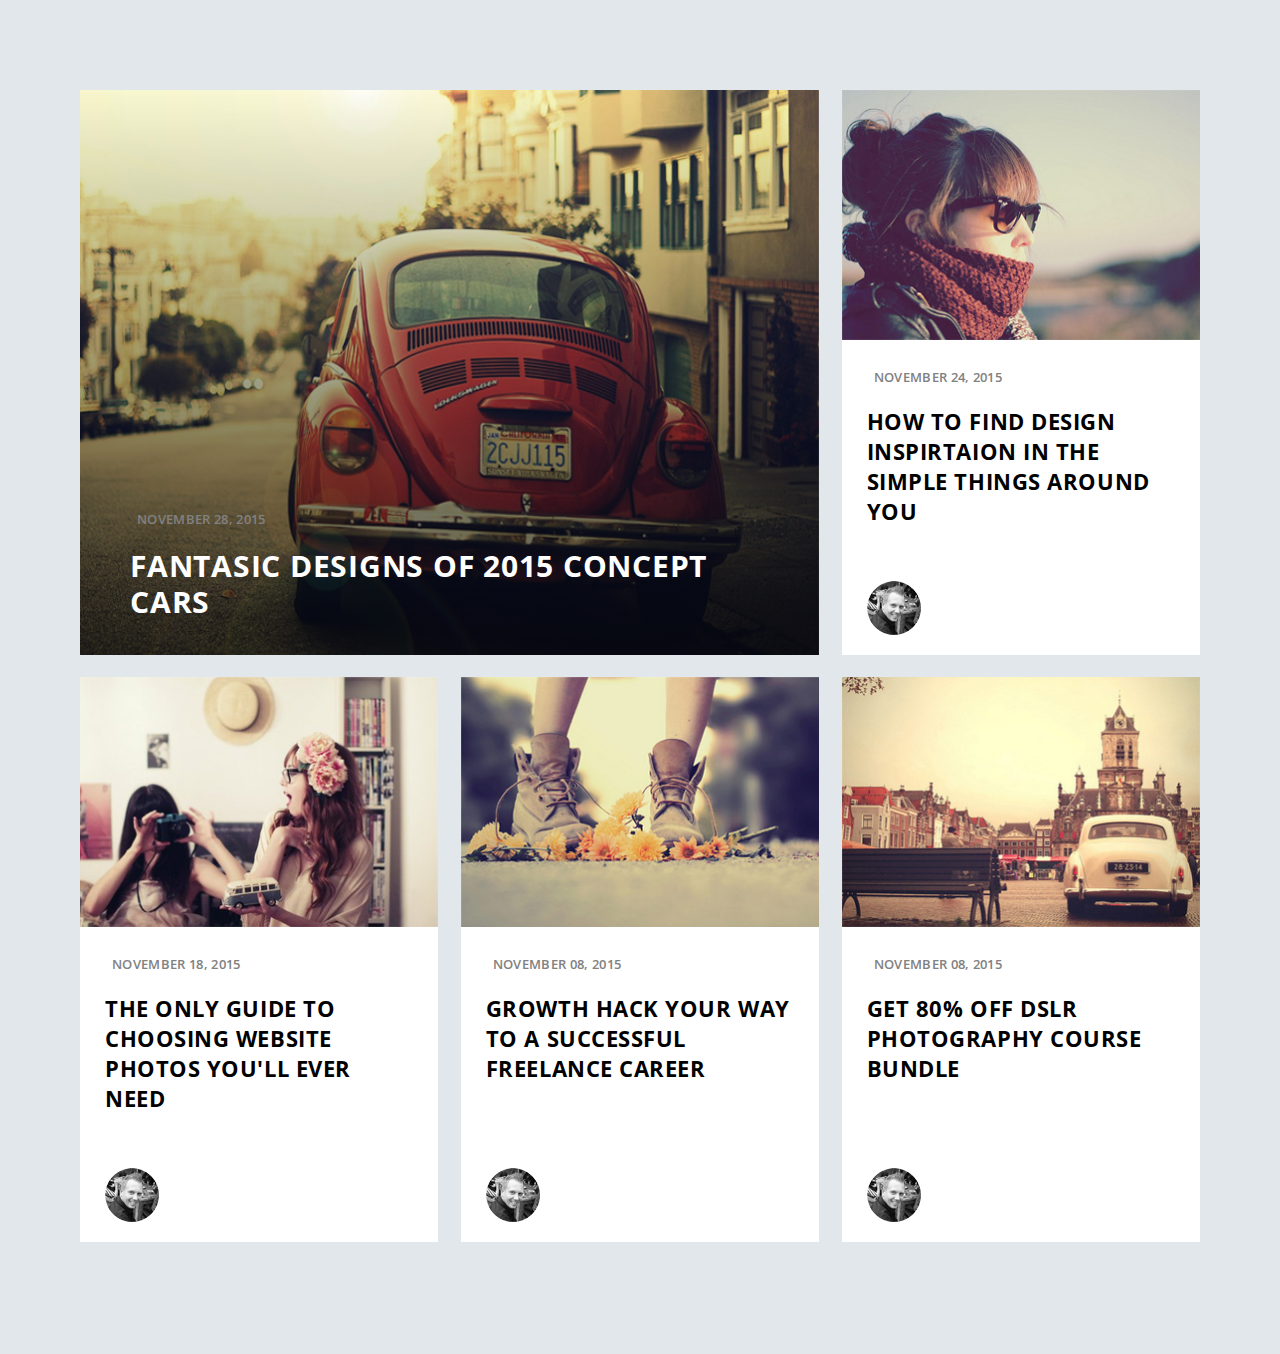
<file: main.html>
<!DOCTYPE html>
<html lang="ru">
<head>
    <!-- <meta charset="UTF-8"> -->
    <meta name="viewport" content="width=device-width, initial-scale=1.0" />
    <meta http-equiv="Content-Type" content="text/html; charset=UTF-8" />
    <title>Практика Flexbox</title>
    <link rel="stylesheet" href="css/flex.css" type="text/css">
</head>
<body>
<div class="container">
    <div class="posts">
        <div class="post__element post__element--big">
            <img src="images/image1.jpg" alt="">
            <div class="post__info">
                <p class="post__date">November 28, 2015</p>
                    <h2>
                        <a href="">Fantasic Designs Of 2015 Concept Cars</a>
                    </h2>
                    
            </div>
        </div>
        <div class="post__element">
            <img src="images/image2.jpg" alt="">
            <div class="post__info">
                <p class="post__date">November 24, 2015</p>
                    <h2>
                        <a href="">How To Find Design Inspirtaion In The Simple Things Around You</a>
                    </h2>
                    <div class="post__author">
                        <a href="">
                            <img src="images/author.png" alt="">
                        </a>
                    </div>
            </div>
        </div>
        <div class="post__element">
            <img src="images/image3.jpg" alt="">
            <div class="post__info">
                <p class="post__date">November 18, 2015</p>
                    <h2>
                        <a href="">The Only Guide To Choosing Website Photos You'll Ever Need</a>
                    </h2>
                    <div class="post__author">
                        <a href="">
                            <img src="images/author.png" alt="">
                        </a>
                    </div>
            </div>
        </div>
        <div class="post__element">
            <img src="images/image4.jpg" alt="">
            <div class="post__info">
                <p class="post__date">November 08, 2015</p>
                    <h2>
                        <a href="">Growth Hack Your Way To a Successful Freelance Career</a>
                    </h2>
                    <div class="post__author">
                        <a href="">
                            <img src="images/author.png" alt="">
                        </a>
                    </div>
            </div>
        </div>
        <div class="post__element">
            <img src="images/image5.jpg" alt="">
            <div class="post__info">
                <p class="post__date">November 08, 2015</p>
                    <h2>
                        <a href="">Get 80% Off Dslr Photography Course Bundle</a>
                    </h2>
                    <div class="post__author">
                        <a href="">
                            <img src="images/author.png" alt="">
                        </a>
                    </div>
            </div>
        </div>
    </div>
</div>

</body>
</html>
</file>
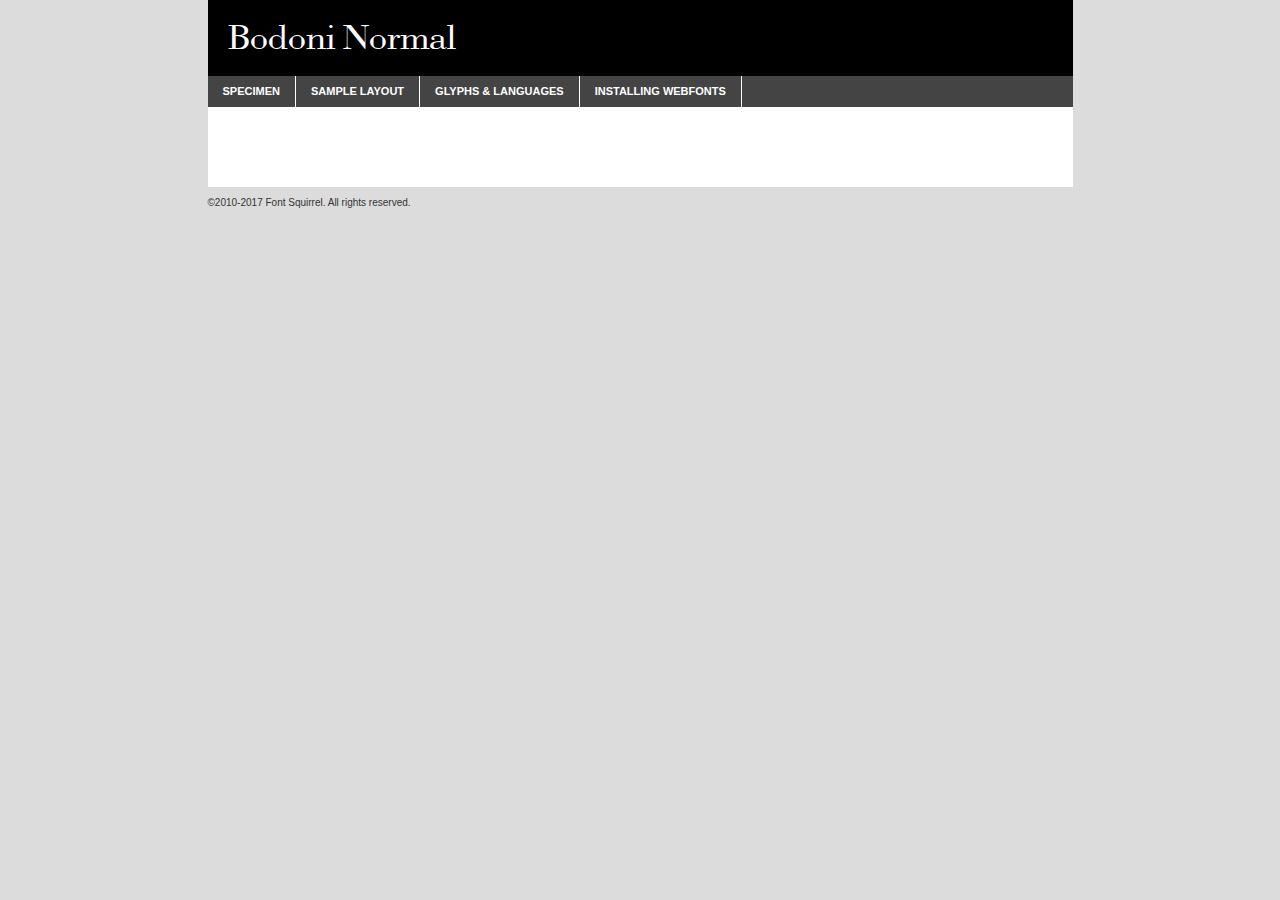
<file: fonts/bodoni/bodoni-demo.html>
<!DOCTYPE html PUBLIC "-//W3C//DTD XHTML 1.0 Transitional//EN"
        "http://www.w3.org/TR/xhtml1/DTD/xhtml1-transitional.dtd">

<html xmlns="http://www.w3.org/1999/xhtml" xml:lang="en" lang="en">
<head>
    <meta http-equiv="Content-Type" content="text/html; charset=utf-8"/>
    <script src="http://ajax.googleapis.com/ajax/libs/jquery/1.7.2/jquery.min.js" type="text/javascript" charset="utf-8"></script>
    <script type="text/javascript">
		(function($) {
			$.fn.easyTabs = function(option) {
				var param = jQuery.extend({ fadeSpeed: 'fast', defaultContent: 1, activeClass: 'active' }, option);
				$(this).each(function() {
					var thisId = '#' + this.id;
					if ( param.defaultContent == '' )
					{
						param.defaultContent = 1;
					}
					if ( typeof param.defaultContent == 'number' )
					{
						var defaultTab = $(thisId + ' .tabs li:eq(' + (param.defaultContent - 1) + ') a').attr('href').substr(1);
					}
					else
					{
						var defaultTab = param.defaultContent;
					}
					$(thisId + ' .tabs li a').each(function() {
						var tabToHide = $(this).attr('href').substr(1);
						$('#' + tabToHide).addClass('easytabs-tab-content');
					});
					hideAll();
					changeContent(defaultTab);

					function hideAll() {$(thisId + ' .easytabs-tab-content').hide();}

					function changeContent(tabId)
					{
						hideAll();
						$(thisId + ' .tabs li').removeClass(param.activeClass);
						$(thisId + ' .tabs li a[href=#' + tabId + ']').closest('li').addClass(param.activeClass);
						if ( param.fadeSpeed != 'none' )
						{
							$(thisId + ' #' + tabId).fadeIn(param.fadeSpeed);
						}
						else
						{
							$(thisId + ' #' + tabId).show();
						}
					}

					$(thisId + ' .tabs li').click(function() {
						var tabId = $(this).find('a').attr('href').substr(1);
						changeContent(tabId);
						return false;
					});
				});
			}
		})(jQuery);
    </script>
    <link rel="stylesheet" href="specimen_files/specimen_stylesheet.css" type="text/css" charset="utf-8"/>
    <link rel="stylesheet" href="stylesheet.css" type="text/css" charset="utf-8"/>

    <style type="text/css">
        		body {
			font-family: 'bodoninormal';
        		}

            </style>

    <title>Bodoni Normal Specimen</title>


    <script type="text/javascript" charset="utf-8">
		$(document).ready(function() {
			$('#container').easyTabs({ defaultContent: 1 });
		});
    </script>
</head>

<body>
<div id="container">
    <div id="header">
		Bodoni Normal    </div>
    <ul class="tabs">
        <li><a href="#specimen">Specimen</a></li>
        <li><a href="#layout">Sample Layout</a></li>
		        <li><a href="#glyphs">Glyphs &amp; Languages</a></li>
        <li><a href="#installing">Installing Webfonts</a></li>

    </ul>

    <div id="main_content">


        <div id="specimen">

            <div class="section">
                <div class="grid12 firstcol">
                    <div class="huge">AaBb</div>
                </div>
            </div>

            <div class="section">
                <div class="glyph_range">A&#x200B;B&#x200b;C&#x200b;D&#x200b;E&#x200b;F&#x200b;G&#x200b;H&#x200b;I&#x200b;J&#x200b;K&#x200b;L&#x200b;M&#x200b;N&#x200b;O&#x200b;P&#x200b;Q&#x200b;R&#x200b;S&#x200b;T&#x200b;U&#x200b;V&#x200b;W&#x200b;X&#x200b;Y&#x200b;Z&#x200b;a&#x200b;b&#x200b;c&#x200b;d&#x200b;e&#x200b;f&#x200b;g&#x200b;h&#x200b;i&#x200b;j&#x200b;k&#x200b;l&#x200b;m&#x200b;n&#x200b;o&#x200b;p&#x200b;q&#x200b;r&#x200b;s&#x200b;t&#x200b;u&#x200b;v&#x200b;w&#x200b;x&#x200b;y&#x200b;z&#x200b;1&#x200b;2&#x200b;3&#x200b;4&#x200b;5&#x200b;6&#x200b;7&#x200b;8&#x200b;9&#x200b;0&#x200b;&amp;&#x200b;.&#x200b;,&#x200b;?&#x200b;!&#x200b;&#64;&#x200b;(&#x200b;)&#x200b;#&#x200b;$&#x200b;%&#x200b;*&#x200b;+&#x200b;-&#x200b;=&#x200b;:&#x200b;;</div>
            </div>
            <div class="section">
                <div class="grid12 firstcol">
                    <table class="sample_table">
                        <tr>
                            <td>10</td>
                            <td class="size10">abcdefghijklmnopqrstuvwxyzABCDEFGHIJKLMNOPQRSTUVWXYZ0123456789abcdefghijklmnopqrstuvwxyzABCDEFGHIJKLMNOPQRSTUVWXYZ0123456789abcdefghijklmnopqrstuvwxyzABCDEFGHIJKLMNOPQRSTUVWXYZ</td>
                        </tr>
                        <tr>
                            <td>11</td>
                            <td class="size11">abcdefghijklmnopqrstuvwxyzABCDEFGHIJKLMNOPQRSTUVWXYZ0123456789abcdefghijklmnopqrstuvwxyzABCDEFGHIJKLMNOPQRSTUVWXYZ0123456789abcdefghijklmnopqrstuvwxyzABCDEFGHIJKLMNOPQRSTUVWXYZ</td>
                        </tr>
                        <tr>
                            <td>12</td>
                            <td class="size12">abcdefghijklmnopqrstuvwxyzABCDEFGHIJKLMNOPQRSTUVWXYZ0123456789abcdefghijklmnopqrstuvwxyzABCDEFGHIJKLMNOPQRSTUVWXYZ0123456789abcdefghijklmnopqrstuvwxyzABCDEFGHIJKLMNOPQRSTUVWXYZ</td>
                        </tr>
                        <tr>
                            <td>13</td>
                            <td class="size13">abcdefghijklmnopqrstuvwxyzABCDEFGHIJKLMNOPQRSTUVWXYZ0123456789abcdefghijklmnopqrstuvwxyzABCDEFGHIJKLMNOPQRSTUVWXYZ0123456789abcdefghijklmnopqrstuvwxyzABCDEFGHIJKLMNOPQRSTUVWXYZ</td>
                        </tr>
                        <tr>
                            <td>14</td>
                            <td class="size14">abcdefghijklmnopqrstuvwxyzABCDEFGHIJKLMNOPQRSTUVWXYZ0123456789abcdefghijklmnopqrstuvwxyzABCDEFGHIJKLMNOPQRSTUVWXYZ0123456789abcdefghijklmnopqrstuvwxyzABCDEFGHIJKLMNOPQRSTUVWXYZ</td>
                        </tr>
                        <tr>
                            <td>16</td>
                            <td class="size16">abcdefghijklmnopqrstuvwxyzABCDEFGHIJKLMNOPQRSTUVWXYZ0123456789abcdefghijklmnopqrstuvwxyzABCDEFGHIJKLMNOPQRSTUVWXYZ</td>
                        </tr>
                        <tr>
                            <td>18</td>
                            <td class="size18">abcdefghijklmnopqrstuvwxyzABCDEFGHIJKLMNOPQRSTUVWXYZ0123456789abcdefghijklmnopqrstuvwxyzABCDEFGHIJKLMNOPQRSTUVWXYZ</td>
                        </tr>
                        <tr>
                            <td>20</td>
                            <td class="size20">abcdefghijklmnopqrstuvwxyzABCDEFGHIJKLMNOPQRSTUVWXYZ0123456789abcdefghijklmnopqrstuvwxyzABCDEFGHIJKLMNOPQRSTUVWXYZ</td>
                        </tr>
                        <tr>
                            <td>24</td>
                            <td class="size24">abcdefghijklmnopqrstuvwxyzABCDEFGHIJKLMNOPQRSTUVWXYZ0123456789abcdefghijklmnopqrstuvwxyzABCDEFGHIJKLMNOPQRSTUVWXYZ</td>
                        </tr>
                        <tr>
                            <td>30</td>
                            <td class="size30">abcdefghijklmnopqrstuvwxyzABCDEFGHIJKLMNOPQRSTUVWXYZ0123456789abcdefghijklmnopqrstuvwxyzABCDEFGHIJKLMNOPQRSTUVWXYZ</td>
                        </tr>
                        <tr>
                            <td>36</td>
                            <td class="size36">abcdefghijklmnopqrstuvwxyzABCDEFGHIJKLMNOPQRSTUVWXYZ0123456789abcdefghijklmnopqrstuvwxyzABCDEFGHIJKLMNOPQRSTUVWXYZ</td>
                        </tr>
                        <tr>
                            <td>48</td>
                            <td class="size48">abcdefghijklmnopqrstuvwxyzABCDEFGHIJKLMNOPQRSTUVWXYZ0123456789abcdefghijklmnopqrstuvwxyzABCDEFGHIJKLMNOPQRSTUVWXYZ</td>
                        </tr>
                        <tr>
                            <td>60</td>
                            <td class="size60">abcdefghijklmnopqrstuvwxyzABCDEFGHIJKLMNOPQRSTUVWXYZ0123456789abcdefghijklmnopqrstuvwxyzABCDEFGHIJKLMNOPQRSTUVWXYZ</td>
                        </tr>
                        <tr>
                            <td>72</td>
                            <td class="size72">abcdefghijklmnopqrstuvwxyzABCDEFGHIJKLMNOPQRSTUVWXYZ0123456789abcdefghijklmnopqrstuvwxyzABCDEFGHIJKLMNOPQRSTUVWXYZ</td>
                        </tr>
                        <tr>
                            <td>90</td>
                            <td class="size90">abcdefghijklmnopqrstuvwxyzABCDEFGHIJKLMNOPQRSTUVWXYZ0123456789abcdefghijklmnopqrstuvwxyzABCDEFGHIJKLMNOPQRSTUVWXYZ</td>
                        </tr>
                    </table>

                </div>

            </div>


            <div class="section" id="bodycomparison">


                <div id="xheight">
                    <div class="fontbody">&#x25FC;&#x25FC;&#x25FC;&#x25FC;&#x25FC;&#x25FC;&#x25FC;&#x25FC;&#x25FC;&#x25FC;&#x25FC;&#x25FC;&#x25FC;&#x25FC;&#x25FC;&#x25FC;&#x25FC;&#x25FC;&#x25FC;&#x25FC;&#x25FC;&#x25FC;&#x25FC;&#x25FC;&#x25FC;&#x25FC;&#x25FC;&#x25FC;&#x25FC;&#x25FC;&#x25FC;&#x25FC;&#x25FC;&#x25FC;&#x25FC;&#x25FC;&#x25FC;&#x25FC;&#x25FC;&#x25FC;&#x25FC;&#x25FC;&#x25FC;&#x25FC;&#x25FC;&#x25FC;&#x25FC;&#x25FC;&#x25FC;&#x25FC;&#x25FC;&#x25FC;&#x25FC;&#x25FC;&#x25FC;&#x25FC;&#x25FC;&#x25FC;&#x25FC;&#x25FC;&#x25FC;&#x25FC;&#x25FC;&#x25FC;&#x25FC;&#x25FC;&#x25FC;&#x25FC;&#x25FC;&#x25FC;&#x25FC;&#x25FC;&#x25FC;&#x25FC;&#x25FC;&#x25FC;&#x25FC;&#x25FC;&#x25FC;&#x25FC;&#x25FC;&#x25FC;&#x25FC;&#x25FC;&#x25FC;&#x25FC;&#x25FC;&#x25FC;&#x25FC;&#x25FC;&#x25FC;&#x25FC;&#x25FC;&#x25FC;&#x25FC;&#x25FC;&#x25FC;&#x25FC;&#x25FC;body</div>
                    <div class="arialbody">body</div>
                    <div class="verdanabody">body</div>
                    <div class="georgiabody">body</div>
                </div>
                <div class="fontbody" style="z-index:1">
                    body<span>Bodoni Normal</span>
                </div>
                <div class="arialbody" style="z-index:1">
                    body<span>Arial</span>
                </div>
                <div class="verdanabody" style="z-index:1">
                    body<span>Verdana</span>
                </div>
                <div class="georgiabody" style="z-index:1">
                    body<span>Georgia</span>
                </div>


            </div>


            <div class="section psample psample_row1" id="">

                <div class="grid2 firstcol">
                    <p class="size10"><span>10.</span>Aenean lacinia bibendum nulla sed consectetur. Fusce dapibus, tellus ac cursus commodo, tortor mauris condimentum nibh, ut fermentum massa justo sit amet risus. Nullam id dolor id nibh ultricies vehicula ut id elit. Cum sociis natoque penatibus et magnis dis parturient montes, nascetur ridiculus mus. Nulla vitae elit libero, a pharetra augue.</p>

                </div>
                <div class="grid3">
                    <p class="size11"><span>11.</span>Aenean lacinia bibendum nulla sed consectetur. Fusce dapibus, tellus ac cursus commodo, tortor mauris condimentum nibh, ut fermentum massa justo sit amet risus. Nullam id dolor id nibh ultricies vehicula ut id elit. Cum sociis natoque penatibus et magnis dis parturient montes, nascetur ridiculus mus. Nulla vitae elit libero, a pharetra augue.</p>

                </div>
                <div class="grid3">
                    <p class="size12"><span>12.</span>Aenean lacinia bibendum nulla sed consectetur. Fusce dapibus, tellus ac cursus commodo, tortor mauris condimentum nibh, ut fermentum massa justo sit amet risus. Nullam id dolor id nibh ultricies vehicula ut id elit. Cum sociis natoque penatibus et magnis dis parturient montes, nascetur ridiculus mus. Nulla vitae elit libero, a pharetra augue.</p>

                </div>
                <div class="grid4">
                    <p class="size13"><span>13.</span>Aenean lacinia bibendum nulla sed consectetur. Fusce dapibus, tellus ac cursus commodo, tortor mauris condimentum nibh, ut fermentum massa justo sit amet risus. Nullam id dolor id nibh ultricies vehicula ut id elit. Cum sociis natoque penatibus et magnis dis parturient montes, nascetur ridiculus mus. Nulla vitae elit libero, a pharetra augue.</p>

                </div>
                <div class="white_blend"></div>

            </div>
            <div class="section psample psample_row2" id="">
                <div class="grid3 firstcol">
                    <p class="size14"><span>14.</span>Aenean lacinia bibendum nulla sed consectetur. Fusce dapibus, tellus ac cursus commodo, tortor mauris condimentum nibh, ut fermentum massa justo sit amet risus. Nullam id dolor id nibh ultricies vehicula ut id elit. Cum sociis natoque penatibus et magnis dis parturient montes, nascetur ridiculus mus. Nulla vitae elit libero, a pharetra augue.</p>

                </div>
                <div class="grid4">
                    <p class="size16"><span>16.</span>Aenean lacinia bibendum nulla sed consectetur. Fusce dapibus, tellus ac cursus commodo, tortor mauris condimentum nibh, ut fermentum massa justo sit amet risus. Nullam id dolor id nibh ultricies vehicula ut id elit. Cum sociis natoque penatibus et magnis dis parturient montes, nascetur ridiculus mus. Nulla vitae elit libero, a pharetra augue.</p>

                </div>
                <div class="grid5">
                    <p class="size18"><span>18.</span>Aenean lacinia bibendum nulla sed consectetur. Fusce dapibus, tellus ac cursus commodo, tortor mauris condimentum nibh, ut fermentum massa justo sit amet risus. Nullam id dolor id nibh ultricies vehicula ut id elit. Cum sociis natoque penatibus et magnis dis parturient montes, nascetur ridiculus mus. Nulla vitae elit libero, a pharetra augue.</p>

                </div>

                <div class="white_blend"></div>

            </div>

            <div class="section psample psample_row3" id="">
                <div class="grid5 firstcol">
                    <p class="size20"><span>20.</span>Aenean lacinia bibendum nulla sed consectetur. Fusce dapibus, tellus ac cursus commodo, tortor mauris condimentum nibh, ut fermentum massa justo sit amet risus. Nullam id dolor id nibh ultricies vehicula ut id elit. Cum sociis natoque penatibus et magnis dis parturient montes, nascetur ridiculus mus. Nulla vitae elit libero, a pharetra augue.</p>
                </div>
                <div class="grid7">
                    <p class="size24"><span>24.</span>Aenean lacinia bibendum nulla sed consectetur. Fusce dapibus, tellus ac cursus commodo, tortor mauris condimentum nibh, ut fermentum massa justo sit amet risus. Nullam id dolor id nibh ultricies vehicula ut id elit. Cum sociis natoque penatibus et magnis dis parturient montes, nascetur ridiculus mus. Nulla vitae elit libero, a pharetra augue.</p>
                </div>

                <div class="white_blend"></div>

            </div>

            <div class="section psample psample_row4" id="">
                <div class="grid12 firstcol">
                    <p class="size30"><span>30.</span>Aenean lacinia bibendum nulla sed consectetur. Fusce dapibus, tellus ac cursus commodo, tortor mauris condimentum nibh, ut fermentum massa justo sit amet risus. Nullam id dolor id nibh ultricies vehicula ut id elit. Cum sociis natoque penatibus et magnis dis parturient montes, nascetur ridiculus mus. Nulla vitae elit libero, a pharetra augue.</p>
                </div>
                <div class="white_blend"></div>

            </div>


            <div class="section psample psample_row1 fullreverse">
                <div class="grid2 firstcol">
                    <p class="size10"><span>10.</span>Aenean lacinia bibendum nulla sed consectetur. Fusce dapibus, tellus ac cursus commodo, tortor mauris condimentum nibh, ut fermentum massa justo sit amet risus. Nullam id dolor id nibh ultricies vehicula ut id elit. Cum sociis natoque penatibus et magnis dis parturient montes, nascetur ridiculus mus. Nulla vitae elit libero, a pharetra augue.</p>

                </div>
                <div class="grid3">
                    <p class="size11"><span>11.</span>Aenean lacinia bibendum nulla sed consectetur. Fusce dapibus, tellus ac cursus commodo, tortor mauris condimentum nibh, ut fermentum massa justo sit amet risus. Nullam id dolor id nibh ultricies vehicula ut id elit. Cum sociis natoque penatibus et magnis dis parturient montes, nascetur ridiculus mus. Nulla vitae elit libero, a pharetra augue.</p>

                </div>
                <div class="grid3">
                    <p class="size12"><span>12.</span>Aenean lacinia bibendum nulla sed consectetur. Fusce dapibus, tellus ac cursus commodo, tortor mauris condimentum nibh, ut fermentum massa justo sit amet risus. Nullam id dolor id nibh ultricies vehicula ut id elit. Cum sociis natoque penatibus et magnis dis parturient montes, nascetur ridiculus mus. Nulla vitae elit libero, a pharetra augue.</p>

                </div>
                <div class="grid4">
                    <p class="size13"><span>13.</span>Aenean lacinia bibendum nulla sed consectetur. Fusce dapibus, tellus ac cursus commodo, tortor mauris condimentum nibh, ut fermentum massa justo sit amet risus. Nullam id dolor id nibh ultricies vehicula ut id elit. Cum sociis natoque penatibus et magnis dis parturient montes, nascetur ridiculus mus. Nulla vitae elit libero, a pharetra augue.</p>

                </div>
                <div class="black_blend"></div>

            </div>

            <div class="section psample psample_row2 fullreverse">
                <div class="grid3 firstcol">
                    <p class="size14"><span>14.</span>Aenean lacinia bibendum nulla sed consectetur. Fusce dapibus, tellus ac cursus commodo, tortor mauris condimentum nibh, ut fermentum massa justo sit amet risus. Nullam id dolor id nibh ultricies vehicula ut id elit. Cum sociis natoque penatibus et magnis dis parturient montes, nascetur ridiculus mus. Nulla vitae elit libero, a pharetra augue.</p>

                </div>
                <div class="grid4">
                    <p class="size16"><span>16.</span>Aenean lacinia bibendum nulla sed consectetur. Fusce dapibus, tellus ac cursus commodo, tortor mauris condimentum nibh, ut fermentum massa justo sit amet risus. Nullam id dolor id nibh ultricies vehicula ut id elit. Cum sociis natoque penatibus et magnis dis parturient montes, nascetur ridiculus mus. Nulla vitae elit libero, a pharetra augue.</p>

                </div>
                <div class="grid5">
                    <p class="size18"><span>18.</span>Aenean lacinia bibendum nulla sed consectetur. Fusce dapibus, tellus ac cursus commodo, tortor mauris condimentum nibh, ut fermentum massa justo sit amet risus. Nullam id dolor id nibh ultricies vehicula ut id elit. Cum sociis natoque penatibus et magnis dis parturient montes, nascetur ridiculus mus. Nulla vitae elit libero, a pharetra augue.</p>

                </div>
                <div class="black_blend"></div>

            </div>

            <div class="section psample fullreverse psample_row3" id="">
                <div class="grid5 firstcol">
                    <p class="size20"><span>20.</span>Aenean lacinia bibendum nulla sed consectetur. Fusce dapibus, tellus ac cursus commodo, tortor mauris condimentum nibh, ut fermentum massa justo sit amet risus. Nullam id dolor id nibh ultricies vehicula ut id elit. Cum sociis natoque penatibus et magnis dis parturient montes, nascetur ridiculus mus. Nulla vitae elit libero, a pharetra augue.</p>
                </div>
                <div class="grid7">
                    <p class="size24"><span>24.</span>Aenean lacinia bibendum nulla sed consectetur. Fusce dapibus, tellus ac cursus commodo, tortor mauris condimentum nibh, ut fermentum massa justo sit amet risus. Nullam id dolor id nibh ultricies vehicula ut id elit. Cum sociis natoque penatibus et magnis dis parturient montes, nascetur ridiculus mus. Nulla vitae elit libero, a pharetra augue.</p>
                </div>

                <div class="black_blend"></div>

            </div>

            <div class="section psample fullreverse psample_row4" id="" style="border-bottom: 20px #000 solid;">
                <div class="grid12 firstcol">
                    <p class="size30"><span>30.</span>Aenean lacinia bibendum nulla sed consectetur. Fusce dapibus, tellus ac cursus commodo, tortor mauris condimentum nibh, ut fermentum massa justo sit amet risus. Nullam id dolor id nibh ultricies vehicula ut id elit. Cum sociis natoque penatibus et magnis dis parturient montes, nascetur ridiculus mus. Nulla vitae elit libero, a pharetra augue.</p>
                </div>
                <div class="black_blend"></div>

            </div>


        </div>

        <div id="layout">

            <div class="section">

                <div class="grid12 firstcol">
                    <h1>Lorem Ipsum Dolor</h1>
                    <h2>Etiam porta sem malesuada magna mollis euismod</h2>

                    <p class="byline">By <a href="#link">Aenean Lacinia</a></p>
                </div>
            </div>
            <div class="section">
                <div class="grid8 firstcol">
                    <p class="large">Donec sed odio dui. Morbi leo risus, porta ac consectetur ac, vestibulum at eros. Fusce dapibus, tellus ac cursus commodo, tortor mauris condimentum nibh, ut fermentum massa justo sit amet risus. </p>


                    <h3>Pellentesque ornare sem</h3>

                    <p>Maecenas sed diam eget risus varius blandit sit amet non magna. Maecenas faucibus mollis interdum. Donec ullamcorper nulla non metus auctor fringilla. Nullam id dolor id nibh ultricies vehicula ut id elit. Nullam id dolor id nibh ultricies vehicula ut id elit. </p>

                    <p>Aenean eu leo quam. Pellentesque ornare sem lacinia quam venenatis vestibulum. Lorem ipsum dolor sit amet, consectetur adipiscing elit. Cum sociis natoque penatibus et magnis dis parturient montes, nascetur ridiculus mus. </p>

                    <p>Nulla vitae elit libero, a pharetra augue. Praesent commodo cursus magna, vel scelerisque nisl consectetur et. Aenean lacinia bibendum nulla sed consectetur. </p>

                    <p>Nullam quis risus eget urna mollis ornare vel eu leo. Nullam quis risus eget urna mollis ornare vel eu leo. Maecenas sed diam eget risus varius blandit sit amet non magna. Donec ullamcorper nulla non metus auctor fringilla. </p>

                    <h3>Cras mattis consectetur</h3>

                    <p>Aenean eu leo quam. Pellentesque ornare sem lacinia quam venenatis vestibulum. Aenean lacinia bibendum nulla sed consectetur. Integer posuere erat a ante venenatis dapibus posuere velit aliquet. Cras mattis consectetur purus sit amet fermentum. </p>

                    <p>Nullam id dolor id nibh ultricies vehicula ut id elit. Nullam quis risus eget urna mollis ornare vel eu leo. Cras mattis consectetur purus sit amet fermentum.</p>
                </div>

                <div class="grid4 sidebar">

                    <div class="box reverse">
                        <p class="last">Nullam quis risus eget urna mollis ornare vel eu leo. Donec ullamcorper nulla non metus auctor fringilla. Cras mattis consectetur purus sit amet fermentum. Sed posuere consectetur est at lobortis. Lorem ipsum dolor sit amet, consectetur adipiscing elit. </p>
                    </div>

                    <p class="caption">Maecenas sed diam eget risus varius.</p>

                    <p>Vestibulum id ligula porta felis euismod semper. Integer posuere erat a ante venenatis dapibus posuere velit aliquet. Vestibulum id ligula porta felis euismod semper. Sed posuere consectetur est at lobortis. Maecenas sed diam eget risus varius blandit sit amet non magna. Fusce dapibus, tellus ac cursus commodo, tortor mauris condimentum nibh, ut fermentum massa justo sit amet risus. </p>


                    <p>Duis mollis, est non commodo luctus, nisi erat porttitor ligula, eget lacinia odio sem nec elit. Aenean lacinia bibendum nulla sed consectetur. Vivamus sagittis lacus vel augue laoreet rutrum faucibus dolor auctor. Aenean lacinia bibendum nulla sed consectetur. Nullam quis risus eget urna mollis ornare vel eu leo. </p>

                    <p>Praesent commodo cursus magna, vel scelerisque nisl consectetur et. Donec ullamcorper nulla non metus auctor fringilla. Maecenas faucibus mollis interdum. Fusce dapibus, tellus ac cursus commodo, tortor mauris condimentum nibh, ut fermentum massa justo sit amet risus. </p>

                </div>
            </div>

        </div>


		

        <div id="glyphs">
            <div class="section">
                <div class="grid12 firstcol">

                    <h1>Language Support</h1>
                    <p>The subset of Bodoni Normal in this kit supports the following languages:<br/>

						English, Arrernte, Bislama, Cebuano, Fijian, Gilbertese, Hmong, Ibanag, Iloko_ilokano, Interglossa_glosa, Interlingua, Lojban, Norfolk_pitcairnese, Oromo, Rotokas, Seychelles_creole, Shona, Somali, Southern_ndebele, Swahili, Swati_swazi, Tok_pisin, Warlpiri, Xhosa, Zulu, Latinbasic, Ubasic, Demo                    </p>
                    <h1>Glyph Chart</h1>
                    <p>The subset of Bodoni Normal in this kit includes all the glyphs listed below. Unicode entities are included above each glyph to help you insert individual characters into your layout.</p>
                    <div id="glyph_chart">

																				                                <div><p>&amp;#13;</p>&#13;</div>
																				                                <div><p>&amp;#32;</p>&#32;</div>
																				                                <div><p>&amp;#33;</p>&#33;</div>
																				                                <div><p>&amp;#34;</p>&#34;</div>
																				                                <div><p>&amp;#35;</p>&#35;</div>
																				                                <div><p>&amp;#36;</p>&#36;</div>
																				                                <div><p>&amp;#37;</p>&#37;</div>
																				                                <div><p>&amp;#38;</p>&#38;</div>
																				                                <div><p>&amp;#39;</p>&#39;</div>
																				                                <div><p>&amp;#40;</p>&#40;</div>
																				                                <div><p>&amp;#41;</p>&#41;</div>
																				                                <div><p>&amp;#42;</p>&#42;</div>
																				                                <div><p>&amp;#43;</p>&#43;</div>
																				                                <div><p>&amp;#44;</p>&#44;</div>
																				                                <div><p>&amp;#45;</p>&#45;</div>
																				                                <div><p>&amp;#46;</p>&#46;</div>
																				                                <div><p>&amp;#47;</p>&#47;</div>
																				                                <div><p>&amp;#48;</p>&#48;</div>
																				                                <div><p>&amp;#49;</p>&#49;</div>
																				                                <div><p>&amp;#50;</p>&#50;</div>
																				                                <div><p>&amp;#51;</p>&#51;</div>
																				                                <div><p>&amp;#52;</p>&#52;</div>
																				                                <div><p>&amp;#53;</p>&#53;</div>
																				                                <div><p>&amp;#54;</p>&#54;</div>
																				                                <div><p>&amp;#55;</p>&#55;</div>
																				                                <div><p>&amp;#56;</p>&#56;</div>
																				                                <div><p>&amp;#57;</p>&#57;</div>
																				                                <div><p>&amp;#58;</p>&#58;</div>
																				                                <div><p>&amp;#59;</p>&#59;</div>
																				                                <div><p>&amp;#60;</p>&#60;</div>
																				                                <div><p>&amp;#61;</p>&#61;</div>
																				                                <div><p>&amp;#62;</p>&#62;</div>
																				                                <div><p>&amp;#63;</p>&#63;</div>
																				                                <div><p>&amp;#64;</p>&#64;</div>
																				                                <div><p>&amp;#65;</p>&#65;</div>
																				                                <div><p>&amp;#66;</p>&#66;</div>
																				                                <div><p>&amp;#67;</p>&#67;</div>
																				                                <div><p>&amp;#68;</p>&#68;</div>
																				                                <div><p>&amp;#69;</p>&#69;</div>
																				                                <div><p>&amp;#70;</p>&#70;</div>
																				                                <div><p>&amp;#71;</p>&#71;</div>
																				                                <div><p>&amp;#72;</p>&#72;</div>
																				                                <div><p>&amp;#73;</p>&#73;</div>
																				                                <div><p>&amp;#74;</p>&#74;</div>
																				                                <div><p>&amp;#75;</p>&#75;</div>
																				                                <div><p>&amp;#76;</p>&#76;</div>
																				                                <div><p>&amp;#77;</p>&#77;</div>
																				                                <div><p>&amp;#78;</p>&#78;</div>
																				                                <div><p>&amp;#79;</p>&#79;</div>
																				                                <div><p>&amp;#80;</p>&#80;</div>
																				                                <div><p>&amp;#81;</p>&#81;</div>
																				                                <div><p>&amp;#82;</p>&#82;</div>
																				                                <div><p>&amp;#83;</p>&#83;</div>
																				                                <div><p>&amp;#84;</p>&#84;</div>
																				                                <div><p>&amp;#85;</p>&#85;</div>
																				                                <div><p>&amp;#86;</p>&#86;</div>
																				                                <div><p>&amp;#87;</p>&#87;</div>
																				                                <div><p>&amp;#88;</p>&#88;</div>
																				                                <div><p>&amp;#89;</p>&#89;</div>
																				                                <div><p>&amp;#90;</p>&#90;</div>
																				                                <div><p>&amp;#91;</p>&#91;</div>
																				                                <div><p>&amp;#92;</p>&#92;</div>
																				                                <div><p>&amp;#93;</p>&#93;</div>
																				                                <div><p>&amp;#94;</p>&#94;</div>
																				                                <div><p>&amp;#95;</p>&#95;</div>
																				                                <div><p>&amp;#96;</p>&#96;</div>
																				                                <div><p>&amp;#97;</p>&#97;</div>
																				                                <div><p>&amp;#98;</p>&#98;</div>
																				                                <div><p>&amp;#99;</p>&#99;</div>
																				                                <div><p>&amp;#100;</p>&#100;</div>
																				                                <div><p>&amp;#101;</p>&#101;</div>
																				                                <div><p>&amp;#102;</p>&#102;</div>
																				                                <div><p>&amp;#103;</p>&#103;</div>
																				                                <div><p>&amp;#104;</p>&#104;</div>
																				                                <div><p>&amp;#105;</p>&#105;</div>
																				                                <div><p>&amp;#106;</p>&#106;</div>
																				                                <div><p>&amp;#107;</p>&#107;</div>
																				                                <div><p>&amp;#108;</p>&#108;</div>
																				                                <div><p>&amp;#109;</p>&#109;</div>
																				                                <div><p>&amp;#110;</p>&#110;</div>
																				                                <div><p>&amp;#111;</p>&#111;</div>
																				                                <div><p>&amp;#112;</p>&#112;</div>
																				                                <div><p>&amp;#113;</p>&#113;</div>
																				                                <div><p>&amp;#114;</p>&#114;</div>
																				                                <div><p>&amp;#115;</p>&#115;</div>
																				                                <div><p>&amp;#116;</p>&#116;</div>
																				                                <div><p>&amp;#117;</p>&#117;</div>
																				                                <div><p>&amp;#118;</p>&#118;</div>
																				                                <div><p>&amp;#119;</p>&#119;</div>
																				                                <div><p>&amp;#120;</p>&#120;</div>
																				                                <div><p>&amp;#121;</p>&#121;</div>
																				                                <div><p>&amp;#122;</p>&#122;</div>
																				                                <div><p>&amp;#123;</p>&#123;</div>
																				                                <div><p>&amp;#124;</p>&#124;</div>
																				                                <div><p>&amp;#125;</p>&#125;</div>
																				                                <div><p>&amp;#126;</p>&#126;</div>
																				                                <div><p>&amp;#160;</p>&#160;</div>
																				                                <div><p>&amp;#162;</p>&#162;</div>
																				                                <div><p>&amp;#163;</p>&#163;</div>
																				                                <div><p>&amp;#165;</p>&#165;</div>
																				                                <div><p>&amp;#168;</p>&#168;</div>
																				                                <div><p>&amp;#169;</p>&#169;</div>
																				                                <div><p>&amp;#171;</p>&#171;</div>
																				                                <div><p>&amp;#173;</p>&#173;</div>
																				                                <div><p>&amp;#174;</p>&#174;</div>
																				                                <div><p>&amp;#180;</p>&#180;</div>
																				                                <div><p>&amp;#184;</p>&#184;</div>
																				                                <div><p>&amp;#187;</p>&#187;</div>
																				                                <div><p>&amp;#710;</p>&#710;</div>
																				                                <div><p>&amp;#730;</p>&#730;</div>
																				                                <div><p>&amp;#732;</p>&#732;</div>
																				                                <div><p>&amp;#8192;</p>&#8192;</div>
																				                                <div><p>&amp;#8193;</p>&#8193;</div>
																				                                <div><p>&amp;#8194;</p>&#8194;</div>
																				                                <div><p>&amp;#8195;</p>&#8195;</div>
																				                                <div><p>&amp;#8196;</p>&#8196;</div>
																				                                <div><p>&amp;#8197;</p>&#8197;</div>
																				                                <div><p>&amp;#8198;</p>&#8198;</div>
																				                                <div><p>&amp;#8199;</p>&#8199;</div>
																				                                <div><p>&amp;#8200;</p>&#8200;</div>
																				                                <div><p>&amp;#8201;</p>&#8201;</div>
																				                                <div><p>&amp;#8202;</p>&#8202;</div>
																				                                <div><p>&amp;#8208;</p>&#8208;</div>
																				                                <div><p>&amp;#8209;</p>&#8209;</div>
																				                                <div><p>&amp;#8210;</p>&#8210;</div>
																				                                <div><p>&amp;#8211;</p>&#8211;</div>
																				                                <div><p>&amp;#8212;</p>&#8212;</div>
																				                                <div><p>&amp;#8216;</p>&#8216;</div>
																				                                <div><p>&amp;#8217;</p>&#8217;</div>
																				                                <div><p>&amp;#8218;</p>&#8218;</div>
																				                                <div><p>&amp;#8220;</p>&#8220;</div>
																				                                <div><p>&amp;#8221;</p>&#8221;</div>
																				                                <div><p>&amp;#8222;</p>&#8222;</div>
																				                                <div><p>&amp;#8230;</p>&#8230;</div>
																				                                <div><p>&amp;#8239;</p>&#8239;</div>
																				                                <div><p>&amp;#8249;</p>&#8249;</div>
																				                                <div><p>&amp;#8250;</p>&#8250;</div>
																				                                <div><p>&amp;#8287;</p>&#8287;</div>
																				                                <div><p>&amp;#8482;</p>&#8482;</div>
																				                                <div><p>&amp;#9724;</p>&#9724;</div>
																																													                    </div>
                </div>


            </div>
        </div>


        <div id="specs">

        </div>

        <div id="installing">
            <div class="section">
                <div class="grid7 firstcol">
                    <h1>Installing Webfonts</h1>

                    <p>Webfonts are supported by all major browser platforms but not all in the same way. There are currently four different font formats that must be included in order to target all browsers. This includes TTF, WOFF, EOT and SVG.</p>

                    <h2>1. Upload your webfonts</h2>
                    <p>You must upload your webfont kit to your website. They should be in or near the same directory as your CSS files.</p>

                    <h2>2. Include the webfont stylesheet</h2>
                    <p>A special CSS @font-face declaration helps the various browsers select the appropriate font it needs without causing you a bunch of headaches. Learn more about this syntax by reading the <a href="https://www.fontspring.com/blog/further-hardening-of-the-bulletproof-syntax">Fontspring blog post</a> about it. The code for it is as follows:</p>


                    <code>
                        @font-face{
                        font-family: 'MyWebFont';
                        src: url('WebFont.eot');
                        src: url('WebFont.eot?#iefix') format('embedded-opentype'),
                        url('WebFont.woff') format('woff'),
                        url('WebFont.ttf') format('truetype'),
                        url('WebFont.svg#webfont') format('svg');
                        }
                    </code>

                    <p>We've already gone ahead and generated the code for you. All you have to do is link to the stylesheet in your HTML, like this:</p>
                    <code>&lt;link rel=&quot;stylesheet&quot; href=&quot;stylesheet.css&quot; type=&quot;text/css&quot; charset=&quot;utf-8&quot; /&gt;</code>

                    <h2>3. Modify your own stylesheet</h2>
                    <p>To take advantage of your new fonts, you must tell your stylesheet to use them. Look at the original @font-face declaration above and find the property called "font-family." The name linked there will be what you use to reference the font. Prepend that webfont name to the font stack in the "font-family" property, inside the selector you want to change. For example:</p>
                    <code>p { font-family: 'WebFont', Arial, sans-serif; }</code>

                    <h2>4. Test</h2>
                    <p>Getting webfonts to work cross-browser <em>can</em> be tricky. Use the information in the sidebar to help you if you find that fonts aren't loading in a particular browser.</p>
                </div>

                <div class="grid5 sidebar">
                    <div class="box">
                        <h2>Troubleshooting<br/>Font-Face Problems</h2>
                        <p>Having trouble getting your webfonts to load in your new website? Here are some tips to sort out what might be the problem.</p>

                        <h3>Fonts not showing in any browser</h3>

                        <p>This sounds like you need to work on the plumbing. You either did not upload the fonts to the correct directory, or you did not link the fonts properly in the CSS. If you've confirmed that all this is correct and you still have a problem, take a look at your .htaccess file and see if requests are getting intercepted.</p>

                        <h3>Fonts not loading in iPhone or iPad</h3>

                        <p>The most common problem here is that you are serving the fonts from an IIS server. IIS refuses to serve files that have unknown MIME types. If that is the case, you must set the MIME type for SVG to "image/svg+xml" in the server settings. Follow these instructions from Microsoft if you need help.</p>

                        <h3>Fonts not loading in Firefox</h3>

                        <p>The primary reason for this failure? You are still using a version Firefox older than 3.5. So upgrade already! If that isn't it, then you are very likely serving fonts from a different domain. Firefox requires that all font assets be served from the same domain. Lastly it is possible that you need to add WOFF to your list of MIME types (if you are serving via IIS.)</p>

                        <h3>Fonts not loading in IE</h3>

                        <p>Are you looking at Internet Explorer on an actual Windows machine or are you cheating by using a service like Adobe BrowserLab? Many of these screenshot services do not render @font-face for IE. Best to test it on a real machine.</p>

                        <h3>Fonts not loading in IE9</h3>

                        <p>IE9, like Firefox, requires that fonts be served from the same domain as the website. Make sure that is the case.</p>
                    </div>
                </div>
            </div>

        </div>

    </div>
    <div id="footer">
        <p>&copy;2010-2017 Font Squirrel. All rights reserved.</p>
    </div>
</div>
</body>
</html>
</file>
<file: css/style.css>
@import url('https://fonts.googleapis.com/css2?family=Roboto+Condensed:wght@300;700&display=swap'); /*Импортировал ссылку к шрифту в сам css,ссылка в хтмл теперь не требуется*/

@import 'fonts.css';
* {
    padding: 0;
    margin: 0;
}

img{
    border: none;
    max-width: 100%;
}

body{
    background-color: #f5f5f5;
    background-image: url('../images/body_bg.jpg');
    background-position: center center;
    background-repeat: repeat-x;

    font-weight: 400;
    font-size: 14px;
    line-height: 1.3;
    /* font-family: 'Roboto Condensed', sans-serif; */
    font-family: "Arial", sans-serif;

    color: #555;
}

a{
    color: #9dc5f0;
}

a:hover{
    color: #9dc5f0; 
    text-decoration: none;
}

.karkas{
    width: 755px;
    margin: 0 auto;
    /*background-color: #f3f3f3;*/
    /* border: 1px solid yellow; */
}

.header{
    padding: 30px 0 0 0;
    /*background: #ffffff;*/
    margin-bottom: 20px;
    /* border: 2px solid red; */
}

.logo{
    margin: 0 auto 20px auto;
    display: block;
    border: 5px solid black;
    /* border-radius: 20px 40px; Первая цифра-верхний левый и нижний правый, вторая- верхний правый и нижний левый угол  */
    /* border-radius: 20px 40px 100px; Здесь третья цифра это нижний правый угол */
    /* border-radius: 20px 35px 45px 60px;  */
    /* border-top-left-radius: 90px 60px;
    border-top-right-radius: 20px 60px;
    border-bottom-left-radius: 50px 80px;
    border-bottom-right-radius: 50px 20px; */
    border-radius: 50px 50px 50px 50px / 70px 70px 70px 70px;
}

.header__menu{
    margin-top: 15px;
  
}

.menu{
    list-style: none;
    font-size: 14px;
    font-weight: bold;
    border-left: 1px solid #f3f3f3;
    border-right: 1px solid #f3f3f3;
    border-top: 1px solid #f3f3f3;
    border-bottom: 3px solid #9dc5f0;
    overflow: hidden;

}

.menu li{
    float: left;
    border-left: 1px solid #f3f3f3;
    padding: 8px 25px;
    /*border: 1px solid red;*/

}

.menu li:first-child{
    float: left;
    border-left: none;
    padding: 8px 25px;
    /*border: 1px solid red;*/

}

.menu li a{
    color: #5f5d67;
    text-decoration: none;

}

.menu li a:hover{
    text-decoration: underline;
    color: #3EAAF3;

}

.main-content{
    overflow: hidden;
    margin-bottom: 50px;

}

.lower-content{
    margin: 0 auto;

}

.lower-content h1{
    /* margin: 0 auto; */
    text-align: center;
}

.lower-content-inner{
    margin: 30px auto;
    height: 300px;
    width: 500px;
    padding: 20px;
    background: url('../images/levis.jpg') no-repeat;
    background-size: 400px;
    border: 20px solid rgba(0, 0, 0, 0.5);
    background-origin:border-box;
    background-clip: border-box;  /*обрезаем фоновое изображение по padding, либо границей, либо размером блока */
}

.lower-inner2{
    margin: 0 auto;
    width: 600px;
    height: 350px;
    /* border: 20px solid rgba(0, 0, 0, 0.2); */
    background:
     url('../images/png.png') no-repeat,
     url('../images/png2.png') no-repeat,
     url('../images/lake.jpg') no-repeat;
    background-size: 40%,20%,100%;
    background-position: right 150px bottom 50px, right 50px  bottom 150px, center;

    

}

.lower-inner3{
    margin: 0 auto;
    width: 600px;
    height: 350px;
    /* border: 20px solid rgba(0, 0, 0, 0.2); */
    background:
     url('../images/png.png') no-repeat;
    background-size: 40%;
    background-repeat: repeat;
    background-repeat: no-repeat round; /* В данномслучае указываем повторение по горизонтали и округление числа повторений по вертикали*/

    

}

.lower-inner4{
    margin: 0 auto;
    border: 20px solid rgba(0, 0, 0, 0.1);
    /* border-image-source: ; */
    padding: 30px;
    width: 600px;
    height: 350px;
    /* border: 20px solid rgba(0, 0, 0, 0.2); */
    background: url('../images/lake.jpg') no-repeat;
    background-size: cover;
    background-origin: padding-box;
    background-clip: padding-box;
 
}

.div-opacity{
    margin: 20px auto;
    border: 5px solid black;
    /* padding: 30px; */
    width: 600px;
    opacity: 0.5; /*при таком способе задания прозрачности элементы внутри блока тоже прозрачны*/
    height: 350px;
    /* border: 20px solid rgba(0, 0, 0, 0.2); */
    background: url('../images/lake.jpg') no-repeat;
    background-size: cover;
    /* background-origin: padding-box; */
    /* background-clip: padding-box; */
 
}

.div-opacity2{
    margin: 20px auto;
    border: 10px solid black;
    /* padding: 20px; */
    width: 600px;
    height: 450px;
    /* border: 20px solid rgba(0, 0, 0, 0.2); */
   background-color: rgba(255,255,255,0.4) /*при таком способе задания прозрачности, элементы внутри остаются непрозрачными*/

}

.div-opacity3 img{
    display: block;
    width: 100%;
}

.div-opacity3{
    position: relative;
    margin: 20px auto;
    /* border: 10px solid black; */
    width: 600px;
    height: 450px;
    /* border: 20px solid rgba(0, 0, 0, 0.2); */
   background-color: rgba(255,255,255,0.4) /*при таком способе задания прозрачности, элементы внутри остаются непрозрачными*/
    
}

.div-opacity3:before {
    content:"";
    display: block;
    width: 100%;
    height: 100%;
    background-color: rgba(0, 0, 0, 0.1);
    position: absolute;
}

.shadows{
    width: 100%;
    margin: 0 auto;
    border: 2px solid black;
    background-color: lightgrey;
}

.shadows h1{
    text-align: center;
    font-size: 36px;
    text-shadow: 3px 3px 3px blue;
    color: #000;
}

.button, .button-two, .button-three{
    width: 200px;
    padding: 20px 0;
    font-size: 16px;
    display: block;
    margin: 50px auto;
    text-decoration: none;
    text-align: center;
    color: #fff;
    background-color: #00f;
}

.button{
    box-shadow: 0 0 0 10px; /*внутренняя или внешняя тень, свдиг по х, свдиг по y, размытие в пикселях, сдвиг как паддинг(можно отрицательный), цвет*/
}

.button-two{
    background-color: #f00;
    box-shadow:
     -10px 0 10px -5px #0f0,
     10px 0 10px -5px #ff0,
     0 5px 10px 5px #fff,
     0 -5px 10px 5px #000;

}

.button-three{
    background-color: #0f0;
    color: #000;
    box-shadow: inset  0 0 0 5px rgba(255, 255, 0, 0.6); 
}



.main-content h1{
    font: normal 24px 'Times New Roman';
    margin-bottom: 20px;
    
}

.main-content h2{
    font: normal 20px 'Times New Roman';
    margin-bottom: 20px;
    
}

.main-content h3{
    font: normal 18px 'Times New Roman';
    margin-bottom: 20px;
    
}

.main-content p{
    margin-bottom: 20px;

}

.content-left{
    background: #fff;
    /* padding: 30px; */
    width: 420px;
    float: left;
    padding: 30px 30px 32000px 30px;
    margin-bottom: -32000px;
}

.inner-leftcontent{
    margin: 0 auto;
    width: 400px;
    height: 216px;
    /* border: 1px solid blue; */
    background: #bbb url("../images/fon.jpg") no-repeat;
    /* background-size: auto 180px;  указали высоту сами, ширина подстравивается автоматически*/
    /* background-size: 400px; меняем только один параметр, второй изменятся пропорционально */
    /* background-size: contain; фон заполняет блок частично в зависимости от совпадения одной из сторон с размером блока */
    /* background-size: cover; изображение растягивается*/
    

}

.content-left h1{
    font: 8px;

}

.right-bar{
    background: #fff;
    width: 230px;
    padding: 30px 10px 32000px 25px;
    margin-bottom: -32000px;
    float: right;
    /* font-size: 28px; */
    font: normal 14px 'Trebuchet MS', Arial, sans-serif;
}

.right-bar h1{
    font-family:Georgia, "Times New Roman", Times, serif;
}

.footer{
    padding: 15px 0 20px 30px;
    color: #a1a0a7;
}

.gradient{
    margin: 0 auto;
    width: 900px;
    /* height: 600px; */
    border: 1px solid black;
    text-align: center;
}

.block, .block2, .block3, .block4 {
    width: 50%;
    height: 250px;
    margin: 30px auto;
}

.block {
    background-color: #000;
    background-image: linear-gradient(red,blue,yellow,green,blue);

}

.block2 {
    background-color: #f00;
    background-image: linear-gradient( to bottom left , red,yellow);

}

.block3 {
    background-color: #0f0;
    background-image: linear-gradient( 90deg , blue,pink);

}

.block4 {
    height: 350px;
    background-color: green;
    /* background-image: linear-gradient( yellow 0%,green 50%,blue 100%); */
    background-image: repeating-linear-gradient( yellow 30%,green 90%,blue 100%);

}

.gblock1, .gblock2, .gblock3, .gblock4 {
    width: 500px;
    height: 300px;
    margin: 20px auto;
}

.gblock1 {
    background-color: #000;
    /* background-image: radial-gradient( at top left, white, blue); указали центр градиента левый верхний угол */
    background-image: repeating-radial-gradient( circle,white 30%, blue 50%,white 60%); /*указали центр градиента левый верхний угол*/

}

.gblock2 {
    background-color: #f00;
    background-image: radial-gradient(at 30% 50%, white,blue); /* указали в процентах положение центра градиента*/
}

.gblock3 {
    background-color: #0f0;
    background-image: radial-gradient(circle farthest-corner, white,blue); /* по умолачинаю рад градиент эллипс, поменяли на окружность*/

}

.gblock4 {
    background-color: #00f;
    background-image: radial-gradient(circle closest-corner, white, blue); /*указали центр градиента левый верхний угол*/

}

.container{ 
    width: 90%;
    margin: 0 auto;
    text-align: center;
}



.txtblock {
    margin: 20px;
    /* column-count: 3;
    column-width: 300px; */
    columns: 4 300px;
    column-gap: 40px;
    column-rule: 3px solid grey;

}

.boxes{
    width: 95%;
    /* background-color: yellow; */
    /* text-align: center; */
    margin: 0 auto;
    display: flex;
    flex-wrap: wrap;
    /* border: 1px solid black; */
}

.boxes-left, .boxes-right{
    box-sizing: border-box;
}

.boxes-left {
    background-color: #f00;
    padding: 20px;
    margin-right: 30px;
    flex-basis: calc(100% - 300px - 30px);
    border: 10px solid blue;
}

.boxes-right{
    background-color: #0f0;
    padding: 20px;
    flex-basis: 300px;
    flex-shrink: 0;

}

.fontbox{
    width: 900px;
    margin: 30px auto;
}

.fontbox p {
    font-size: 16px;
    /* font-weight: 600; */
    font-family: bodoni;
}

.filter-content {
    display: flex;
    flex-wrap: wrap;
    justify-content: space-between;
    max-width: 980px;
    margin: 0 auto;
}

.flblock {
    /* width: 40%; */
    width: 350px;
    margin: 20px 0;
    /* margin-top: 20px; */
    box-sizing: border-box;
    max-width: 400px;
    border: 10px solid black;
}

.flblock img{
    max-width: 100%;
    display: block;
    /* border: 1px solid yellow; */
}

.block-one {
    /* filter: brightness(0.7); */
    /* filter: saturate(1.5);  */
    filter: hue-rotate(90deg) brightness(1) saturate(1.5);
}

.block-two {
    filter: contrast(1.9);
    filter: invert(1.8);
}

.block-three {
    /* filter: grayscale(0.7); */
    filter: opacity(0.3);
    /* filter: drop-shadow(25px 25px 15px #f000); */

}

.block-four {
    /* filter: sepia(1); */
    filter: blur(0.9px);


}

.block-five {
    /* filter: saturate(1); */
    filter: drop-shadow(25px 25px 15px #f000);
}

.block-text {
    width: 200px;
    margin: 40px auto;
    padding: 15px;
    border: 5px solid black;
    background-color: white;
}

.block-text p {
    /* overflow-wrap: normal; */
    /* overflow-wrap: break-word; */
    /* word-wrap: break-word; То же самое что overflow-wrap,но для старых браузеров, лучше использовать оба свойства */
    /* hyphens: manual; Также в тексте нужно указывать спецсимвол @shy; в местах переноса слов */
    /* hyphens: none; Без переноса, даже если в тексте есть спецсимвол @shy */
    /* -webkit-hyphens: manual; */
    /* -ms-hyphens: manual; */
    hyphens: auto;
    -webkit-hyphens: auto;
    -ms-hyphens: auto;
}

.mediacontainer {
    display: flex;
    /* background-color: blue; */
    flex-wrap: wrap;
    justify-content: space-between;
    max-width: 980px;
    margin: 0 auto;
    /* border: 20 px solid yellow; */

}

.mediablock {
    overflow-wrap: break-word;
    width: 30%;
    margin: 20px auto;
    border: 5px solid black;
    padding: 20px;
    box-sizing: border-box;
    background-color: #fff;
}

.listcontainer {
    max-width: 980px;
    margin: 0 auto;

}

.list-block {
    margin: 30px auto;
}

.list-block ul {
    list-style: none;
    display: flex;
    justify-content: space-between;
    text-align: center;
}

.list-block li {
    width: 50px;
    background-color: white;
    padding: 15px 0;
    /* border: 1px solid black; */
}



.list-block p {
    text-align: center;
    margin: 20px auto;
    font-size: 20px;
}

.element li:last-child {
    background-color: red;
}

.element li:nth-child(2) {
    background-color: green;
}

.element li:nth-child(3) {
    background-color: blue;
}

.element-2 li:nth-child(even) {
    background-color: green;
}

.element-2 li:nth-child(odd) {
    background-color: blue;
}

.element-3 li:nth-child(2n+1) { /* счетчик 2*0 + 1 = 1, потом 3 и тд*/
    background-color: pink;
}

.element-3 li:nth-last-child(1) { 
    background-color: red;
}

.lblock ul:last-of-type {
    background-color: black;
}

.lblock a:last-of-type {
    display: block;
    text-align: center;
    font-size: 20px;
    width: 300px;
    /* border: 1px solid black; */
    margin: 20px auto;
    color: black;
}

.lblock3 p:nth-of-type(2) {
    background-color: black;
    width: 100px;
}

.lblock4 ul:only-child {
    background-color: yellow;
    /* width: 100px; */
}

.lblock4 ul:only-of-type {
    background-color: yellow;
    /* width: 100px; */
}

.element-4 li:not(:nth-child(3)) {
    background-color: pink;
    /* width: 100px; */
}

.lblock4 p:empty {
    border: 1px solid green;
    width: 300px;
    height: 20px;
}

.lblock4 p:target{
    background-color: red;
    font-size: 30px;
}

                     /*СЕЛЕКТОРЫ*/

.selector-container {
    max-width: 980px;
    margin: 60px auto;
}

.selector-container a {
    text-decoration: none;
    color:#00f;
    padding-left: 55px;
    display: inline-block;
    line-height: 35px;
}

.selector-block1, .selector-block2, .selector-block3 {
    /*margin: 20px auto;*/
    /*padding: 10px;*/
    /*width: 200px;*/
    /*border: 2px solid black;*/
}

p[class="title"] {
    text-align: center;
}

p[title~='заголовок'] {
    font-size: 30px;
}

[class^="selector-block"] {
    margin: 20px auto;
    padding: 10px;
    width: 200px;
    border: 2px solid black;
}

.selector-block2 {
    border-color: green;

}

.selector-block3 {
    border-color: red;
}

a[href$=".doc"] {
    background: url('../images/doc.png') left 50% no-repeat;
    background-size: 35px;
    /*border: 1px solid blue;*/
}

a[href$=".txt"] {
    background: url('../images/txt.png') left 50% no-repeat;
    background-size: 35px;
    /*border: 1px solid blue;*/
}

a[href$=".pdf"] {
    background: url('../images/pdf.png') left 50% no-repeat;
    background-size: 35px;
    /*border: 1px solid blue;*/
}

p[title*="овок"] {
    color: red;
}
                    /*Псевдоэлементы*/

.container2 {
    max-width: 980px;
    margin: 30px auto;
    /*border: 1px solid black;*/
}



.bblock p {
    margin: 0 auto;
    font-size: 16px;
}

.bblock p:first-child::before{
    content: "1) ";
}

.bblock p:nth-child(2)::after{
    content: "*";
    color: red;
}

.bblock p::first-line {
    background-color: yellow;
}

.bblock p::first-letter {
    line-height: 30px;
    font-size: 30px;
    color: red;
}

input {
    width: 200px;
    font-size: 20px;
    color: lightblue;
    padding: 10px;
}

input::placeholder{
    color: red;
    opacity: 1;
}

input::-webkit-input-placeholder {
    color: red;
    opacity: 1;

}

input::-ms-input-placeholder {
    color: red;
    opacity: 1;

}

input:-ms-input-placeholder {
    color: red;
    opacity: 1;

}

      /*Трансформации 2D*/

[class^='trblock'] {
    width: 100px;
    height: 100px;
    margin: 20px auto;
    background-color: #000;
}

.trblock1 {
    transform: translate(100px,-20px) scale(1,2);
}

.trblock2 {
    background-color: red;
    transform: scale(2);
}

.trblock3 {
    /*margin-top: 20px;*/
    background-color: blue;
    /*transform: scale(3,1.5);*/
    transform: rotate(45deg);
    /*transform: scaleX(5);*/
}

.trblock4 {
    /*transform: skew(10deg,20deg);*/
    transform: skewX(45deg);
}

.trblock5{
    transform: rotate(45deg) translateX(100px);
}

.trblock6{
    margin: 200px auto;
    transform: rotate(10deg);
    transform-origin: 0 50%;
}



    /*Трансформации 3D*/


.dcontainer {
    margin-bottom: 200px;
    border: 2px solid black;
}
.transform-3d {
    perspective: 500px;
    perspective-origin: 50% 50%;
}
[class^='dblock'] {
    width: 150px;
    height: 150px;
    margin: 100px auto;
    border: 5px solid #000;
    background-color: green;
}

.dblock1 {
    background-color: green;
    /*transform: translateZ(50px);*/
    /*transform: translate3d(0, 0, 50px);*/
    transform: rotateX(30deg);

}


.dblock2 {
    background-color: red;
    /*transform: rotateY(0deg) rotateZ(20deg) rotateX(45deg);*/
    /*transform: rotateY(50deg) translateZ(50px);*/
    /*transform: scaleZ(1) translateZ(150px);*/
    transform: rotateY(45deg);
    transform-origin: 10px 10px 20px;
}

.dblock3 {
    background-color: blue;
    transform: scale3d(1,1,1.5) translateZ(100px);

}
                /*ПЛАВНЫЕ ПЕРЕХОДЫ*/

.smooth-container {
    max-width: 1300px;
    margin: 140px auto;
    /*border: 1px solid yellow;*/
}

.smoothblock {
    width: 200px;
    height: 50px;
    margin: 20px 0;
    background-color: green;
    /*transition-duration: 1s, 3s;*/
    /*transition-property: width,background-color;*/

    transition: width 1s ease-in, background-color 3s ease-in;

}

/*.smoothblock:hover {*/
/*    width: 500px;*/
/*    background-color: lightblue;*/
/*    !*height: 70px;*!*/
/*}*/

.smooth-container:hover .smoothblock {
    width: 500px;
    background-color: #00b3ff;
    /*transition-timing-function: ease-in;*/
}

.smoothblock1 {
    transition-timing-function: ease-in;
}
.smoothblock2 {
    /*transition-delay: 100ms;*/
    transition-timing-function: ease-out;
}

.smoothblock3 {
    /*transition-delay: 200ms;*/
    /*transition-timing-function: ease-in-out;*/
    transition-timing-function: cubic-bezier(.07,.18,.99,.1);

}

            /*АНИМАЦИИ*/

.button {
    width: 150px;
    font-size: 16px;
    color: black;
    background-color: yellow;
    line-height: 16px;
    padding: 20px 0;
    display: block;
    margin: 50px auto;
    text-decoration: none;
    text-align: center;
    box-shadow: 0 5px 15px 2px black;
}

.button {
    animation-name: btn-animate2;
    animation-duration: 4s;
}

.button2 {
    animation-name: btn-animate3;
    background-color: green;
    animation-iteration-count: infinite;
    animation-duration: 3s;
}

@keyframes btn-animate {
    from {
        transform: rotate(0deg);
    }
    to {
        transform: rotate(360deg);
    }
}

@keyframes btn-animate2 {
    25% {
        transform: rotate(70deg);
    }
    50% {
        transform: rotate(10deg);
    }
    75% {
        transform: rotate(180deg);
    }
}

@keyframes btn-animate3 {
    0% {
        transform: rotate(0deg) translateY(0);
    }
    33% {
        transform: rotate(-15deg) translateY(40px);
    }
    50% {
        width: 250px;
        color: white;
        font-size: 20px;
    }
    66% {
        transform: rotate(15deg);
    }
}
            /*МЕДИАЗПРОСЫ*/


@media all and (max-width: 768px) {     /* all для всех устройств*/
    .mediablock p {
        color: red;
    }
}

@media print {     
    .mediablock p {
        font-size: 30px;
    }
}

@media (max-width: 560px) {
    .mediablock {
        width: 100%;
    }
    .mediablock p {
        color: green;
    }
}

@media (min-width: 880px), (max-width: 560px) {

    .mediablock {
        background-color: yellow;
    }
}

@media (min-width:560px) and (max-width: 880px) {

    .mediablock {
        background-color: pink;
    }
}




/* Препроцесор SCSS */

/*.menu {*/

/*    & li{*/

/*        &:first-child{*/

/*        }*/

/*        & a{*/

/*            &:hover{*/

/*            }*/
/*        }*/
/*    }*/
/*}*/

/* Препроцесор SCSS и ВЭМ */

/*.menu {*/
/*    list-style: none;*/
/*    font-size: 14px;*/
/*    font-weight: bold;*/
/*    border-left: 1px solid #f3f3f3;*/
/*    border-right: 1px solid #f3f3f3;*/
/*    border-top: 1px solid #f3f3f3;*/
/*    border-bottom: 3px solid #9dc5f0;*/
/*    overflow: hidden;*/
/*}*/

/*.menu__item {*/
/*    float: left;*/
/*    border-left: 1px solid #f3f3f3;*/
/*    padding: 8px 25px;*/

/*    &:first-child{*/
/*        border-left: none;*/
/*    }*/
/*}*/

/*.menu__link{*/
/*    color: #5f5d67;*/
/*    text-decoration: none;*/

/*    &:hover{*/
/*        text-decoration: underline;*/
/*        color: #3EAAF3;*/
/*    }*/
/*}*/


/* ВЭМ */

/*.menu {*/
/*    list-style: none;*/
/*    font-size: 14px;*/
/*    font-weight: bold;*/
/*    border-left: 1px solid #f3f3f3;*/
/*    border-right: 1px solid #f3f3f3;*/
/*    border-top: 1px solid #f3f3f3;*/
/*    border-bottom: 3px solid #9dc5f0;*/
/*    overflow: hidden;*/
/*}*/

/*.menu__item {*/
/*    float: left;*/
/*    border-left: 1px solid #f3f3f3;*/
/*    padding: 8px 25px;*/
/*}*/

/*.menu__item:first-child{*/
/*    border-left: none;*/
/*}*/

/*.menu__link{*/
/*    color: #5f5d67;*/
/*    text-decoration: none;*/
/*}*/

/*.menu__link:hover{*/
/*    text-decoration: underline;*/
/*    color: #3EAAF3;*/
/*}*/


/* десктоп ферст */

/*@media (max-width:1000px) {*/
/*    body{*/
/*        background-color: red;*/
/*    }*/
/*}*/

/*@media (max-width:600px) {*/
/*    body{*/
/*        background-color: blue;*/
/*    }*/
/*}*/
/*@media (max-width:320px) {*/
/*    body{*/
/*        background-color: olivedrab;*/
/*    }*/
/*}*/


/* Мобаил ферст */

/*@media (min-width:320px) {*/
/*    body{*/
/*        background-color: olivedrab;*/
/*    }*/
/*}*/


/*@media (min-width:600px) {*/
/*    body{*/
/*        background-color: blue;*/
/*    }*/
/*}*/

/*@media (min-width:1000px)  {*/
/*    body{*/
/*        background-color: red;*/
/*    }*/
/*}*/


/* и */
/*@media (min-width:320px) and (max-width:600px) {*/
/*    body{*/
/*         background-color: red;*/
/*    }*/
/*}*/

/* или */
/*@media (min-width:320px), (min-width:600px) {*/
/*    body{*/
/*         background-color: red;*/
/*    }*/
/*}*/
</file>
<file: css/styleflex.css>
* {
    margin: 0;
    padding: 0;
}

body {
    font-family: Arial;
    font-size: 16px;
}

.container {
    max-width: 1200px;
    min-width: 320px;
    background-color: #eee;
    margin: 100px auto;
    padding: 10px 0;
    /* height: 500px; */
}

.container-element {
    border: 1px solid #000;
    padding: 10px 20px;
    box-sizing: border-box;
    /* margin: 20px; */
    /* height: 70px; */
    flex-basis: 300px;
    /* flex-grow: 0; */
    flex-shrink: 0; /*по умолчанию 1, если 0 то не будут ужиматься */
}

.container-element:first-child {
    flex-shrink: 3;
    /* font-size: 26px; */
    /* align-self: flex-start; */
    /* height: 70px; */
    /* margin: auto; */
    /* margin-right: auto; */
    order: 0;                                           /*По умолчанию 0*/
    /* width: 200px; */
    flex-shrink: 3;
    /* height: 600px; */
    /* flex-basis: 600px; */
    /* flex-grow: 0;  По умолчанию 0 */

}

.container-element:last-child {
    /* align-self: flex-end; */
    /* margin-left: auto; */
    /* width: 200px; */
    /* order: -1; */
    /* flex-grow: 0; */
    flex-shrink: 2;
}

.container-element:nth-child(2) {
    /* align-self: center; */
    /* margin-right: auto; */
   
}
/* 
.container-element:nth-child(3) {
    align-self: baseline;
    
}

.container-element:nth-child(4) {
    align-self: stretch;
    /* order: -1;
 } */




.container {
    display: flex;
    flex-direction: row;
    /* flex-wrap: wrap; */
    /* justify-content: space-between; */
    /* height: 300px; */
    /* align-items: stretch; */
    /* align-content: flex-start;  */
}
</file>
<file: css/stylegreed.css>
* {
    margin: 0;
    padding: 0;
}

body {
    font-family: 'Arial', sans-serif;
    font-size: 16px;
}

.container {
    max-width: 1024px;
    margin: 0 auto;
    padding: 50px 20px;
    box-sizing: border-box;
}

.grid {
    display: grid;
    /* grid-template-columns: 150px minmax(100px, 1fr) minmax(200px,300px) 150px;
    grid-template-rows: minmax(100px, 1fr) 150px 200px; */
    grid-template-columns: [left] 200px repeat(3, [content] 1fr) [right] 200px;
    grid-template-rows: [top] 100px [middle] 100px [bottom] 100px;
    grid-gap: 20px 20px; 
    /* grid-column-gap: 20px;
    grid-row-gap: 10px; */
}

.grid2 {
    display: grid;
    grid-template-columns: minmax(70px,250px) repeat(3, auto) minmax(70px,250px);
    grid-template-rows: repeat(5, 1fr);
    grid-gap: 10px;
    grid-template-areas:
     'header header header header .'
     'aside-left content content content aside-right'
     'aside-left content content content aside-right'
     'aside-left content content content aside-right'
     '. . footer footer footer';

     

} 

.grid__element {
    background-color: rgba(14, 167, 238, 0.911);
    color: #fff;
    padding: 20px;
    border-radius: 20px;
    text-align: center;
    border: 1px solid #000;
}

.header {
    /* grid-column: 1 / -1; */
    grid-area: header;
}

.aside-left {
    /* grid-row: span 3; */
    grid-area: aside-left;
}

.content {
    /* grid-column: 2 / 5; */
    /* grid-row: span 3; */
    grid-area: content;
}

.aside-right {
    /* grid-row: span 3; */
    grid-area: aside-right;
}

.footer {
    /* grid-area: 5 / 1 / 6 / 6; */
    /* grid-column: 1 / -1; */
    grid-area: footer;

}
.grid__element {
    /* grid-column-start: 2;
    grid-row-start: 2;
    grid-column-end: -1;
    grid-row-end: -1; */
/* 
    grid-column: 2 / -1;
    grid-row: 2 / -1; */

    /* grid-area: 2 / 2 / -1 / -1  сокращенная запись row start / columnt start / row end/ column end */
    /* grid-column-start: left;
    grid-column-end: content 3;
    grid-row-start: top;
    grid-row-end: bottom 2; */

    /* grid-column-start: 2;
    grid-column-end: span 3;
    grid-row-start: 1;
    grid-row-end: span 2; */
}
</file>
<file: css/flex.css>
@import url('https://fonts.googleapis.com/css2?family=Open+Sans:ital,wght@0,700;1,600&display=swap');
body {
    font-family: 'Open Sans', sans-serif;
    font-size: 16px;
    background-color: #e2e7ec;
}

* {
    margin: 0;
    padding: 0;
}

.container {
    min-width: 320px;
    max-width: 1120px;
    margin: 90px auto;
}

.posts {
    display: flex;
    flex-wrap: wrap;
    justify-content: space-between;
    /* flex-direction: row; */
}

.post__element{
    display: flex;
    flex-direction: column;
    background-color: #ffffff;
    flex-basis: 32%;
    margin-bottom: 22px;
    position: relative;
}

.post__element > img {
    display: block;
    width: 100%;
}

.post__info {
    display: flex;
    flex-direction: column;
    flex-grow: 1;
    justify-content: space-between;
    padding: 15px 25px;
}

.post__info h2 {
    margin-bottom: auto;
    margin-top: 7px;
    font-size: 22px;
    line-height: 30px;
}

.post__info h2 a{ 
    color: #000;
    font-weight: 700;
    text-decoration: none;
    text-transform: uppercase;
    letter-spacing: 0.55px;
    font-size: 22px;
    line-height: 30px;
}

.post__info h2 a:hover{ 
    text-decoration: underline;
}

.post__date {
    font-size: 13px;
    line-height: 30px;
    letter-spacing: 0.325px;
    color: #818181;
    text-transform: uppercase;
    font-weight: 600;
    margin: 7px;
}

.post__author {
    margin-top: 55px;
}

.post__element--big{
    flex-basis: 66%;
}

.post__element--big .post__info {
    position: absolute;
    bottom: 35px;
    left: 50px;   
    padding: 0 25px 0 0;
    z-index: 1;
}

.post__element--big .post__info a {
    font-size: 30px;
    line-height: 36px;
    letter-spacing: 0.75px;
    color: #fff;
}

.post__element--big img {
    flex-grow: 1;
}

.post__element--big::after {
    content: '';
    width: 100%;
    height: 100%;
    position: absolute;
    left: 0;
    top: 0;
    background-image: linear-gradient(to top, rgba(0, 0, 0, 0.7), rgba(0, 0, 0, 0));
}

@media screen and (max-width: 980px)  {
    .post__date {
        font-size: 12px;
    }

    .post__info h2 a {
        font-size: 16px;
        line-height: 24px;
        /* color: blue; */
    }

    .post__info {
        padding: 10px 15px 15px 15px;
    }

    .post__element--big .post__info a {
        font-size: 20px;
        line-height: 26px;
    }
}

@media screen and (max-width: 768px) {
    .post__element {
        flex-basis: 49%;
    }

    .post__element--big img {
        flex-grow: 0;
    }

    .post__element--big .post__info {
        position: static;
        left: auto;
        bottom: auto;
        padding: 10px 15px 15px 15px;
    }

    .post__element--big::after {
       display: none;
    }

    .post__element--big .post__info a {
       font-size: 16px;
       line-height: 24px;
       color: #000;
    }
}

@media screen and (max-width: 480px) {
    .post__element {
        flex-basis: 100%;
    }
}
</file>
<file: fonts/bodoni/stylesheet.css>
/*! Generated by Font Squirrel (https://www.fontsquirrel.com) on September 7, 2023 */



@font-face {
    font-family: 'bodoninormal';
    src: url('bodoni-webfont.woff2') format('woff2'),
         url('bodoni-webfont.woff') format('woff');
    font-weight: normal;
    font-style: normal;

}
</file>
<file: fonts/bodoni/specimen_files/specimen_stylesheet.css>
@import url('grid_12-825-55-15.css');

/*  
	CSS Reset by Eric Meyer - Released under Public Domain
    http://meyerweb.com/eric/tools/css/reset/
*/
html, body, div, span, applet, object, iframe,
h1, h2, h3, h4, h5, h6, p, blockquote, pre,
a, abbr, acronym, address, big, cite, code,
del, dfn, em, font, img, ins, kbd, q, s, samp,
small, strike, strong, sub, sup, tt, var,
b, u, i, center, dl, dt, dd, ol, ul, li,
fieldset, form, label, legend, table,
caption, tbody, tfoot, thead, tr, th, td {
	margin:         0;
	padding:        0;
	border:         0;
	outline:        0;
	font-size:      100%;
	vertical-align: baseline;
	background:     transparent;
}

body {
	line-height: 1;
}

ol, ul {
	list-style: none;
}

blockquote, q {
	quotes: none;
}

blockquote:before, blockquote:after,
q:before, q:after {
	content: '';
	content: none;
}

:focus {
	outline: 0;
}

ins {
	text-decoration: none;
}

del {
	text-decoration: line-through;
}

table {
	border-collapse: collapse;
	border-spacing:  0;
}


body {
	color:            #000;
	background-color: #dcdcdc;
}

a {
	text-decoration: none;
	color:           #1883ba;
}

h1 {
	font-size:     32px;
	font-weight:   normal;
	font-style:    normal;
	margin-bottom: 18px;
}

h2 {
	font-size: 18px;
}

#container {
	width:  865px;
	margin: 0px auto;
}


#header {
	padding:          20px;
	font-size:        36px;
	background-color: #000;
	color:            #fff;
}

#header span {
	color: #666;
}

#main_content {
	background-color: #fff;
	padding:          60px 20px 20px;
}


#footer p {
	margin:         0;
	padding-top:    10px;
	padding-bottom: 50px;
	color:          #333;
	font:           10px Arial, sans-serif;
}

.tabs {
	width:            100%;
	height:           31px;
	background-color: #444;
}

.tabs li {
	float:            left;
	margin:           0;
	overflow:         hidden;
	background-color: #444;
}

.tabs li a {
	display:         block;
	color:           #fff;
	text-decoration: none;
	font:            bold 11px/11px 'Arial';
	text-transform:  uppercase;
	padding:         10px 15px;
	border-right:    1px solid #fff;
}

.tabs li a:hover {
	background-color: #00b3ff;

}

.tabs li.active a {
	color:            #000;
	background-color: #fff;
}


div.huge {

	font-size:      300px;
	line-height:    1em;
	padding:        0;
	letter-spacing: -.02em;
	overflow:       hidden;
}

div.glyph_range {
	font-size:   72px;
	line-height: 1.1em;
}

.size10 {
	font-size: 10px;
}

.size11 {
	font-size: 11px;
}

.size12 {
	font-size: 12px;
}

.size13 {
	font-size: 13px;
}

.size14 {
	font-size: 14px;
}

.size16 {
	font-size: 16px;
}

.size18 {
	font-size: 18px;
}

.size20 {
	font-size: 20px;
}

.size24 {
	font-size: 24px;
}

.size30 {
	font-size: 30px;
}

.size36 {
	font-size: 36px;
}

.size48 {
	font-size: 48px;
}

.size60 {
	font-size: 60px;
}

.size72 {
	font-size: 72px;
}

.size90 {
	font-size: 90px;
}


.psample_row1 {
	height: 120px;
}

.psample_row1 {
	height: 120px;
}

.psample_row2 {
	height: 160px;
}

.psample_row3 {
	height: 160px;
}

.psample_row4 {
	height: 160px;
}

.psample {
	overflow: hidden;
	position: relative;
}

.psample p {
	line-height: 1.3em;
	display:     block;
	overflow:    hidden;
	margin:      0;
}

.psample span {
	margin-right: .5em;
}

.white_blend {
	width:            100%;
	height:           61px;
	background-image: url([data-uri]);
	position:         absolute;
	bottom:           0;
}

.black_blend {
	width:            100%;
	height:           61px;
	background-image: url([data-uri]);
	position:         absolute;
	bottom:           0;
}

.fullreverse {
	background:    #000 !important;
	color:         #fff !important;
	margin-left:   -20px;
	padding-left:  20px;
	margin-right:  -20px;
	padding-right: 20px;
	padding:       20px;
	margin-bottom: 0;
}


.sample_table td {
	padding-top:    3px;
	padding-bottom: 5px;
	padding-left:   5px;
	vertical-align: middle;
	line-height:    1.2em;
}

.sample_table td:first-child {
	background-color: #eee;
	text-align:       right;
	padding-right:    5px;
	padding-left:     0;
	padding:          5px;
	font:             11px/12px 'Courier New', Courier, mono;
}

code {
	white-space:      pre;
	background-color: #eee;
	display:          block;
	padding:          10px;
	margin-bottom:    18px;
	overflow:         auto;
}


.bottom, .last {
	margin-bottom:  0 !important;
	padding-bottom: 0 !important;
}

.box {
	padding:       18px;
	margin-bottom: 18px;
	background:    #eee;
}

.reverse, .reversed {
	background: #000 !important;
	color:      #fff !important;
	border:     none !important;
}

#bodycomparison {
	position:    relative;
	overflow:    hidden;
	font-size:   72px;
	height:      90px;
	white-space: nowrap;
}

#bodycomparison div {
	font-size:   72px;
	line-height: 90px;
	display:     inline;
	margin:      0 15px 0 0;
	padding:     0;
}

#bodycomparison div span {
	font:     10px Arial;
	position: absolute;
	left:     0;
}

#xheight {
	float:       none;
	position:    absolute;
	color:       #d9f3ff;
	font-size:   72px;
	line-height: 90px;
}

.fontbody {
	position: relative;
}

.arialbody {
	font-family: Arial;
	position:    relative;
}

.verdanabody {
	font-family: Verdana;
	position:    relative;
}

.georgiabody {
	font-family: Georgia;
	position:    relative;
}

/* @group Layout page
 */

#layout h1 {
	font-size:   36px;
	line-height: 42px;
	font-weight: normal;
	font-style:  normal;
}

#layout h2 {
	font-size:   24px;
	line-height: 23px;
	font-weight: normal;
	font-style:  normal;
}

#layout h3 {
	font-size:   22px;
	line-height: 1.4em;
	margin-top:  1em;
	font-weight: normal;
	font-style:  normal;
}


#layout p.byline {
	font-size:     12px;
	margin-top:    18px;
	line-height:   12px;
	margin-bottom: 0;
}

#layout p {
	font-size:     14px;
	line-height:   21px;
	margin-bottom: .5em;
}

#layout p.large {
	font-size:   18px;
	line-height: 26px;
}

#layout .sidebar p {
	font-size:   12px;
	line-height: 1.4em;
}

#layout p.caption {
	font-size:     10px;
	margin-top:    -16px;
	margin-bottom: 18px;
}

/* @end */

/* @group Glyphs */

#glyph_chart div {
	background-color: #d9f3ff;
	color:            black;
	float:            left;
	font-size:        36px;
	height:           1.2em;
	line-height:      1.2em;
	margin-bottom:    1px;
	margin-right:     1px;
	text-align:       center;
	width:            1.2em;
	position:         relative;
	padding:          .6em .2em .2em;
}

#glyph_chart div p {
	position:         absolute;
	left:             0;
	top:              0;
	display:          block;
	text-align:       center;
	font:             bold 9px Arial, sans-serif;
	background-color: #3a768f;
	width:            100%;
	color:            #fff;
	padding:          2px 0;
}


#glyphs h1 {
	font-family: Arial, sans-serif;
}

/* @end */

/* @group Installing */

#installing {
	font: 13px Arial, sans-serif;
}

#installing p,
#glyphs p {
	line-height:   1.2em;
	margin-bottom: 18px;
	font:          13px Arial, sans-serif;
}


#installing h3 {
	font-size:  15px;
	margin-top: 18px;
}

/* @end */

#rendering h1 {
	font-family: Arial, sans-serif;
}

.render_table td {
	font:           11px 'Courier New', Courier, mono;
	vertical-align: middle;
}
</file>
